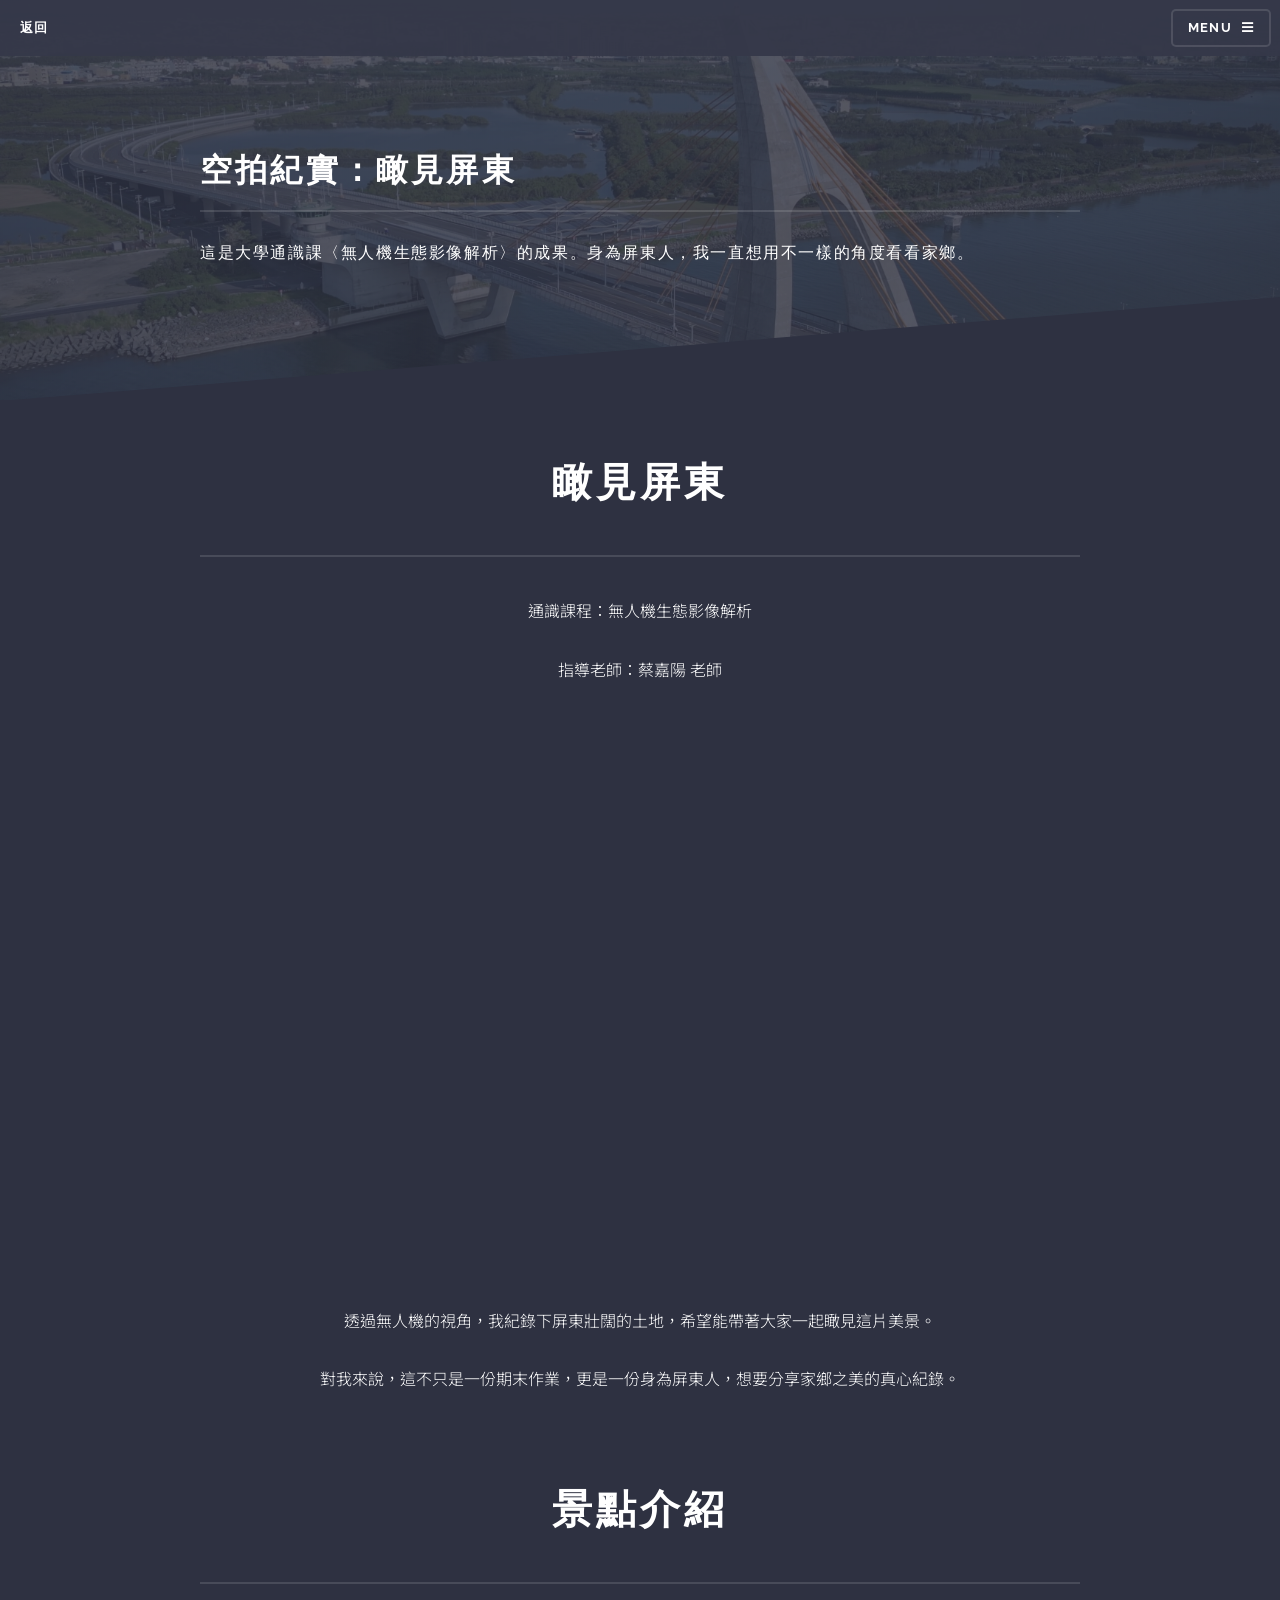
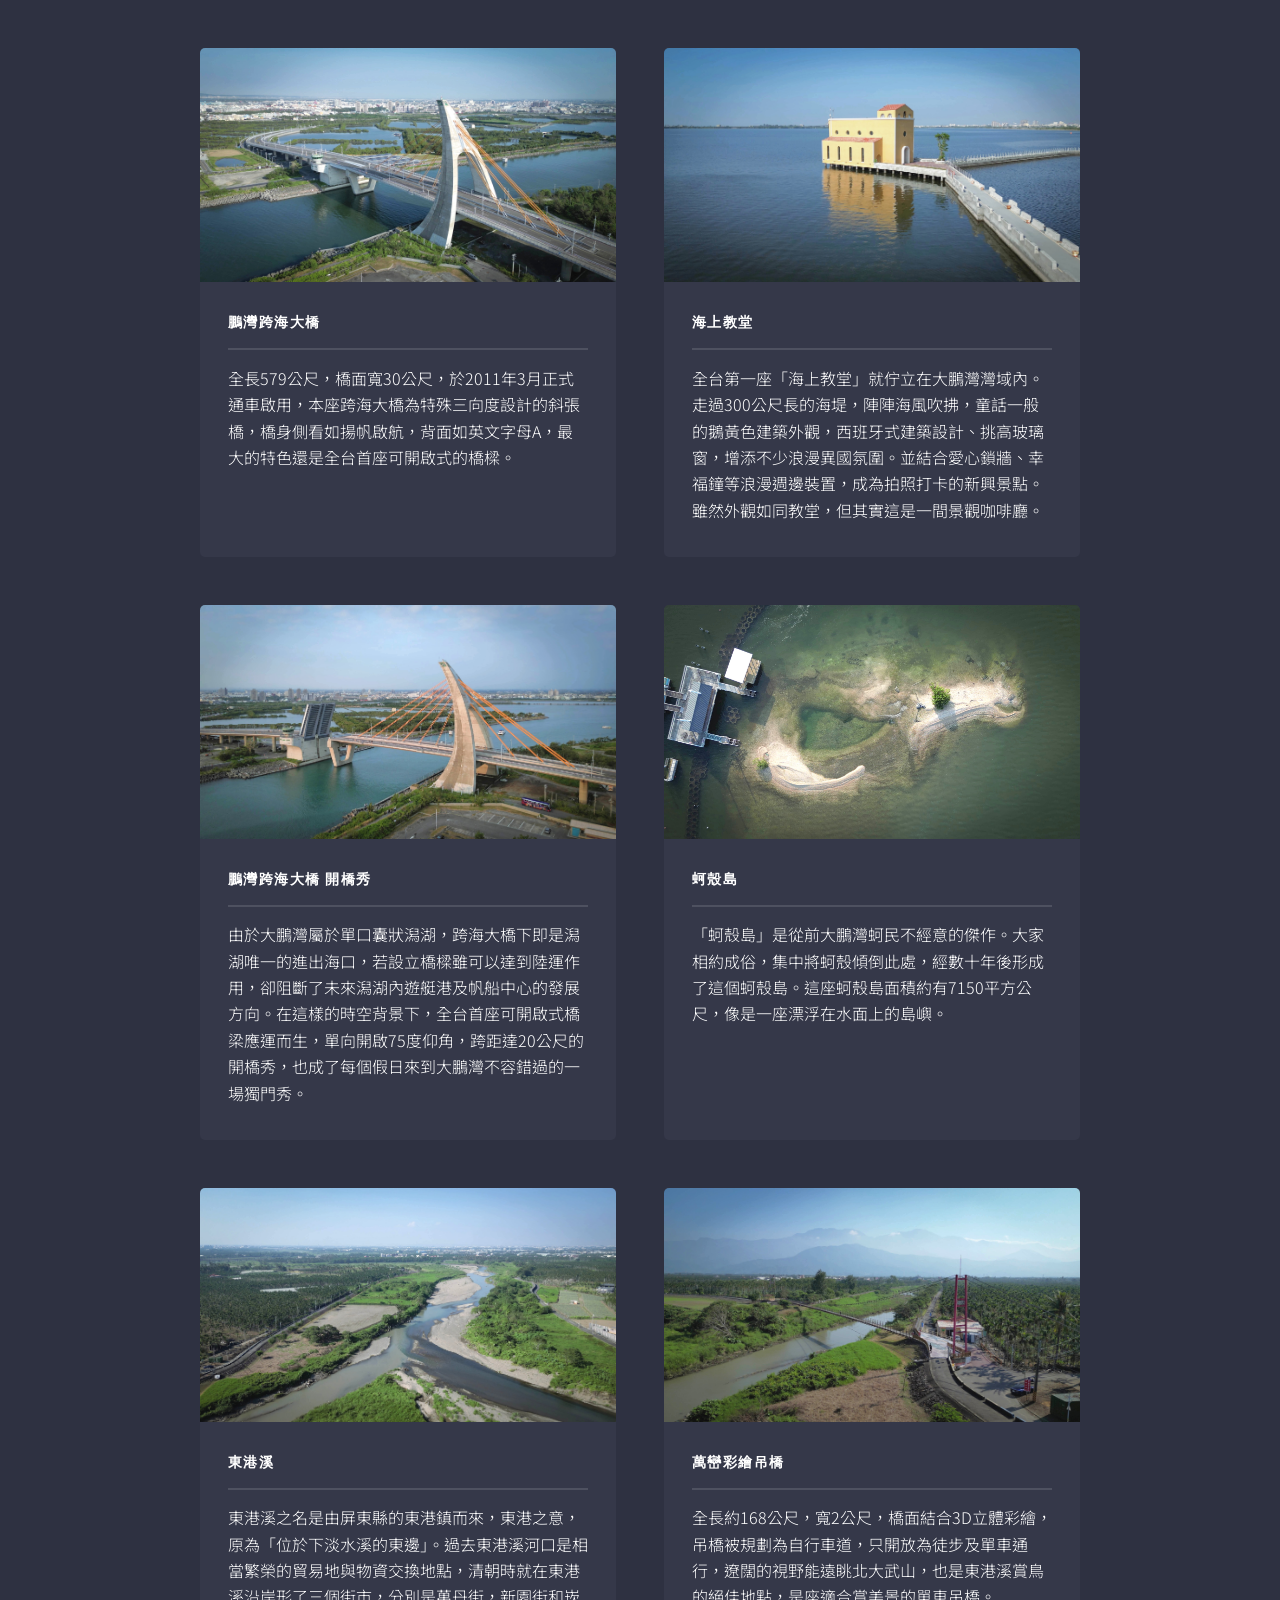
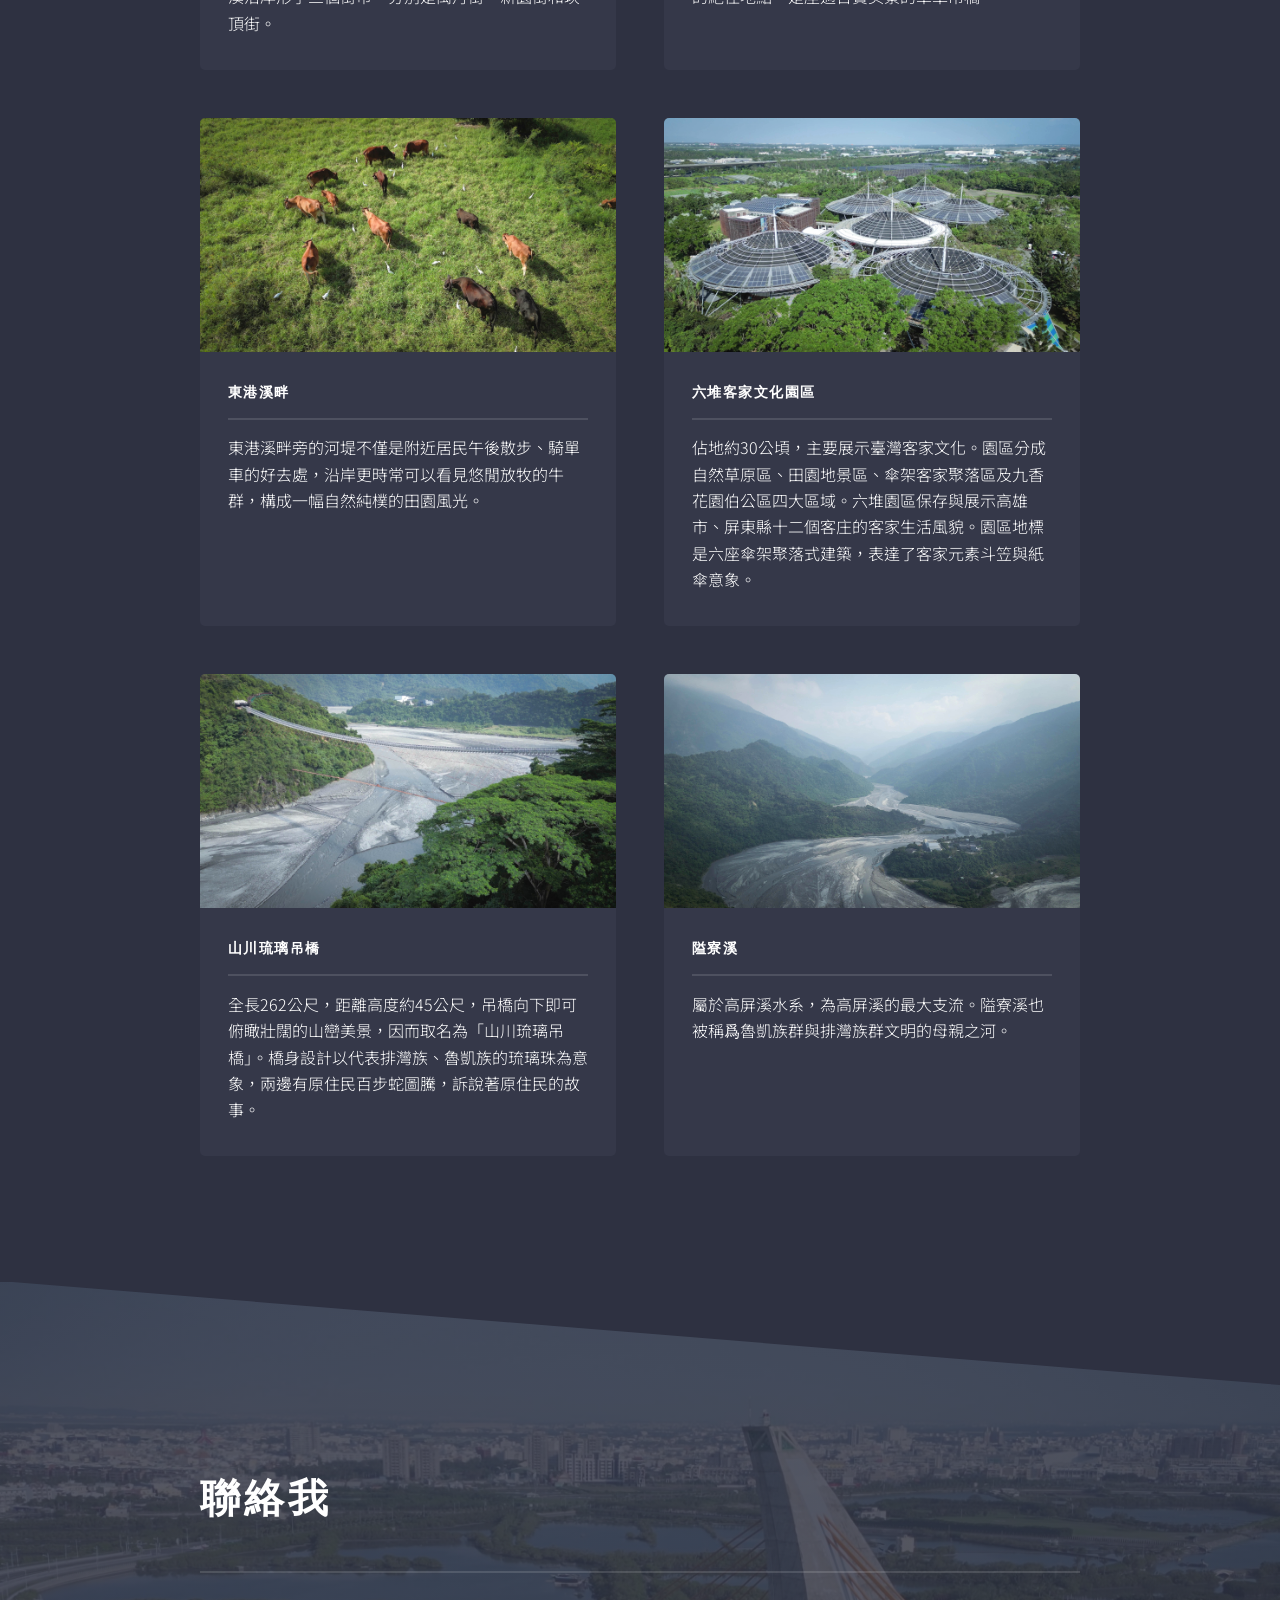
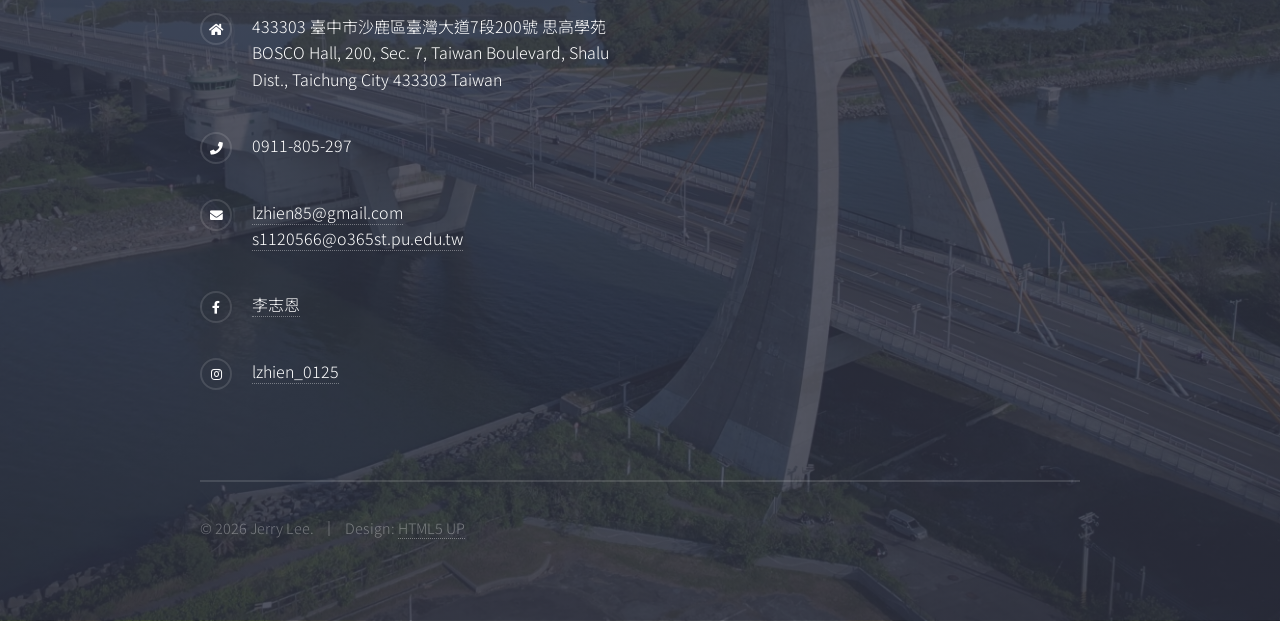
<file: index.html>
<!DOCTYPE HTML>

<html>
	<head>
		<link rel="icon" href="images/icon.png" type="image/png">
		<title>空拍紀實：瞰見屏東</title>
		<meta charset="utf-8" />
		<meta name="viewport" content="width=device-width, initial-scale=1, user-scalable=no" />
		<link rel="stylesheet" href="assets/css/main.css" />

		
		<noscript><link rel="stylesheet" href="assets/css/noscript.css" /></noscript>
	</head>
	<body class="is-preload">

		<!-- Page Wrapper -->
			<div id="page-wrapper">

				<!-- Header -->
					<header id="header">
						<h1><a href="https://jerrylee00125.github.io/myweb/index.html#drone">返回</a></h1>
						<nav>
							<a href="#menu">Menu</a>
						</nav>
					</header>

				<!-- Menu -->
					<nav id="menu">
						<div class="inner">
							<h2>Menu</h2>
							<ul class="links">
								<li><a href="https://jerrylee00125.github.io/myweb/index.html">首頁</a></li>
								<li><a href="https://jerrylee00125.github.io/myweb/about.html">關於我</a></li>
								<li><a href="https://jerrylee00125.github.io/myweb/work.html">工作經歷</a></li>
								<li><a href="https://jerrylee00125.github.io/myweb/icdl.html">專業證照</a></li>
								<li><a href="https://jerrylee00125.github.io/myweb/photo.html">關於攝影</a></li>
								<li><a href="https://jerrylee00125.github.io/drone/index.html">空拍紀實</a></li>
								<li><a href="https://jerrylee00125.github.io/drone/index.html#project">畢業專題</a></li>
							</ul>
							<a href="#" class="close">Close</a>
						</div>
					</nav>

				<!-- Wrapper -->
					<section id="wrapper">
						<header>
							<div class="inner">
								<h2>空拍紀實：瞰見屏東</h2>
								<p style="text-transform: none;">這是大學通識課〈無人機生態影像解析〉的成果。身為屏東人，我一直想用不一樣的角度看看家鄉。
								
								</p>
							</div>
						</header>

						<!-- Content -->
							<div class="wrapper">
								<div class="inner">

									<h2 class="major" style="text-align: center;">瞰見屏東</h2>
									
									<p style="text-align: center;">通識課程：無人機生態影像解析</p>
									<p style="text-align: center;">指導老師：蔡嘉陽 老師</p>
									<div style="text-align: center;">
									<iframe width="1000" height="560" src="https://www.youtube.com/embed/XSK-LFojM4U?si=UA_j11LIFqVtYTFH" title="YouTube video player" frameborder="0" allow="accelerometer; autoplay; clipboard-write; encrypted-media; gyroscope; picture-in-picture; web-share" referrerpolicy="strict-origin-when-cross-origin" allowfullscreen></iframe>
									</div><br>
									<p style="text-align: center;">透過無人機的視角，我紀錄下屏東壯闊的土地，希望能帶著大家一起瞰見這片美景。</p>
									<p style="text-align: center;">對我來說，這不只是一份期末作業，更是一份身為屏東人，想要分享家鄉之美的真心紀錄。</p>
									<br><br>
									
									<h2 class="major" style="text-transform: none; text-align: center;">景點介紹</h2>
									<section class="features">
										<article>
											<a class="image"><img src="images/p01.jpg" alt="" /></a>
											<h3 class="major" style="text-transform: none;">鵬灣跨海大橋</h3>
											<p>全長579公尺，橋面寬30公尺，於2011年3月正式通車啟用，本座跨海大橋為特殊三向度設計的斜張橋，橋身側看如揚帆啟航，背面如英文字母A，最大的特色還是全台首座可開啟式的橋樑。</p>
										</article>
										<article>
											<a class="image"><img src="images/p02.jpg" alt="" /></a>
											<h3 class="major" style="text-transform: none;">海上教堂</h3>
											<p>全台第一座「海上教堂」就佇立在大鵬灣灣域內。走過300公尺長的海堤，陣陣海風吹拂，童話一般的鵝黃色建築外觀，西班牙式建築設計、挑高玻璃窗，增添不少浪漫異國氛圍。並結合愛心鎖牆、幸福鐘等浪漫週邊裝置，成為拍照打卡的新興景點。雖然外觀如同教堂，但其實這是一間景觀咖啡廳。</p>
										</article>
										<article>
											<a class="image"><img src="images/p03.jpg" alt="" /></a>
											<h3 class="major" style="text-transform: none;">鵬灣跨海大橋 開橋秀</h3>
											<p>由於大鵬灣屬於單口囊狀潟湖，跨海大橋下即是潟湖唯一的進出海口，若設立橋樑雖可以達到陸運作用，卻阻斷了未來潟湖內遊艇港及帆船中心的發展方向。在這樣的時空背景下，全台首座可開啟式橋梁應運而生，單向開啟75度仰角，跨距達20公尺的開橋秀，也成了每個假日來到大鵬灣不容錯過的一場獨門秀。</p>
										</article>
										<article>
											<a class="image"><img src="images/p04.jpg" alt="" /></a>
											<h3 class="major" style="text-transform: none;">蚵殼島</h3>
											<p>「蚵殼島」是從前大鵬灣蚵民不經意的傑作。大家相約成俗，集中將蚵殼傾倒此處，經數十年後形成了這個蚵殼島。這座蚵殼島面積約有7150平方公尺，像是一座漂浮在水面上的島嶼。</p>
										</article>
										<article>
											<a class="image"><img src="images/p05.jpg" alt="" /></a>
											<h3 class="major" style="text-transform: none;">東港溪</h3>
											<p>東港溪之名是由屏東縣的東港鎮而來，東港之意，原為「位於下淡水溪的東邊」。過去東港溪河口是相當繁榮的貿易地與物資交換地點，清朝時就在東港溪沿岸形了三個街市，分別是萬丹街，新園街和崁頂街。</p>
										</article>
										<article>
											<a class="image"><img src="images/p06.jpg" alt="" /></a>
											<h3 class="major" style="text-transform: none;">萬巒彩繪吊橋</h3>
											<p>全長約168公尺，寬2公尺，橋面結合3D立體彩繪，吊橋被規劃為自行車道，只開放為徒步及單車通行，遼闊的視野能遠眺北大武山，也是東港溪賞鳥的絕佳地點，是座適合賞美景的單車吊橋。</p>
										</article>
										<article>
											<a class="image"><img src="images/p07.jpg" alt="" /></a>
											<h3 class="major" style="text-transform: none;">東港溪畔</h3>
											<p>東港溪畔旁的河堤不僅是附近居民午後散步、騎單車的好去處，沿岸更時常可以看見悠閒放牧的牛群，構成一幅自然純樸的田園風光。</p>
										</article>
										<article>
											<a class="image"><img src="images/p08.jpg" alt="" /></a>
											<h3 class="major" style="text-transform: none;">六堆客家文化園區</h3>
											<p>佔地約30公頃，主要展示臺灣客家文化。園區分成自然草原區、田園地景區、傘架客家聚落區及九香花園伯公區四大區域。六堆園區保存與展示高雄市、屏東縣十二個客庄的客家生活風貌。園區地標是六座傘架聚落式建築，表達了客家元素斗笠與紙傘意象。</p>
										</article>
										<article>
											<a class="image"><img src="images/p09.jpg" alt="" /></a>
											<h3 class="major" style="text-transform: none;">山川琉璃吊橋</h3>
											<p>全長262公尺，距離高度約45公尺，吊橋向下即可俯瞰壯闊的山巒美景，因而取名為「山川琉璃吊橋」。橋身設計以代表排灣族、魯凱族的琉璃珠為意象，兩邊有原住民百步蛇圖騰，訴說著原住民的故事。</p>
										</article>
										<article>
											<a class="image"><img src="images/p10.jpg" alt="" /></a>
											<h3 class="major" style="text-transform: none;">隘寮溪</h3>
											<p>屬於高屏溪水系，為高屏溪的最大支流。隘寮溪也被稱爲魯凱族群與排灣族群文明的母親之河。</p>
										</article>
									</section><br><br>
									
									<!--<section class="features">
										<article>
											<a href="#" class="image"><img src="images/pic04.jpg" alt="" /></a>
											<h3 class="major">Sed feugiat lorem</h3>
											<p>Lorem ipsum dolor sit amet, consectetur adipiscing vehicula id nulla dignissim dapibus ultrices.</p>
											<a href="#" class="special">Learn more</a>
										</article>
										<article>
											<a href="#" class="image"><img src="images/pic05.jpg" alt="" /></a>
											<h3 class="major">Nisl placerat</h3>
											<p>Lorem ipsum dolor sit amet, consectetur adipiscing vehicula id nulla dignissim dapibus ultrices.</p>
											<a href="#" class="special">Learn more</a>
										</article>
									</section>-->

								</div>
							</div>

					</section>

				<!-- Footer -->
					<section id="footer">
						<div class="inner">
							<h2 class="major">聯絡我</h2>
							
							<ul class="contact">
								<li class="icon solid fa-home">
									
									433303 臺中市沙鹿區臺灣大道7段200號 思高學苑<br />
									BOSCO Hall, 200, Sec. 7, Taiwan Boulevard, Shalu Dist., Taichung City 433303 Taiwan
								</li>
								<li class="icon solid fa-phone">0911-805-297</li>
								<li class="icon solid fa-envelope">
									<a href="mailto:lzhien85@gmail.com">lzhien85@gmail.com</a><br>
									<a href="mailto:s1120566@o365st.pu.edu.tw">s1120566@o365st.pu.edu.tw</a>
								</li>
								<li class="icon brands fa-facebook-f"><a href="https://www.facebook.com/profile.php?id=100008253257148" target="_blank">李志恩</a></li>
								<li class="icon brands fa-instagram"><a href="https://www.instagram.com/lzhien_0125/" target="_blank">lzhien_0125</a></li>
							</ul>
							<ul class="copyright">
								<li>&copy; 2026 Jerry Lee.</li><li>Design: <a href="http://html5up.net">HTML5 UP</a></li>
							</ul>
						</div>
					</section>

			</div>

		<!-- Scripts -->
			<script src="assets/js/jquery.min.js"></script>
			<script src="assets/js/jquery.scrollex.min.js"></script>
			<script src="assets/js/browser.min.js"></script>
			<script src="assets/js/breakpoints.min.js"></script>
			<script src="assets/js/util.js"></script>
			<script src="assets/js/main.js"></script>

	</body>
</html>
</file>
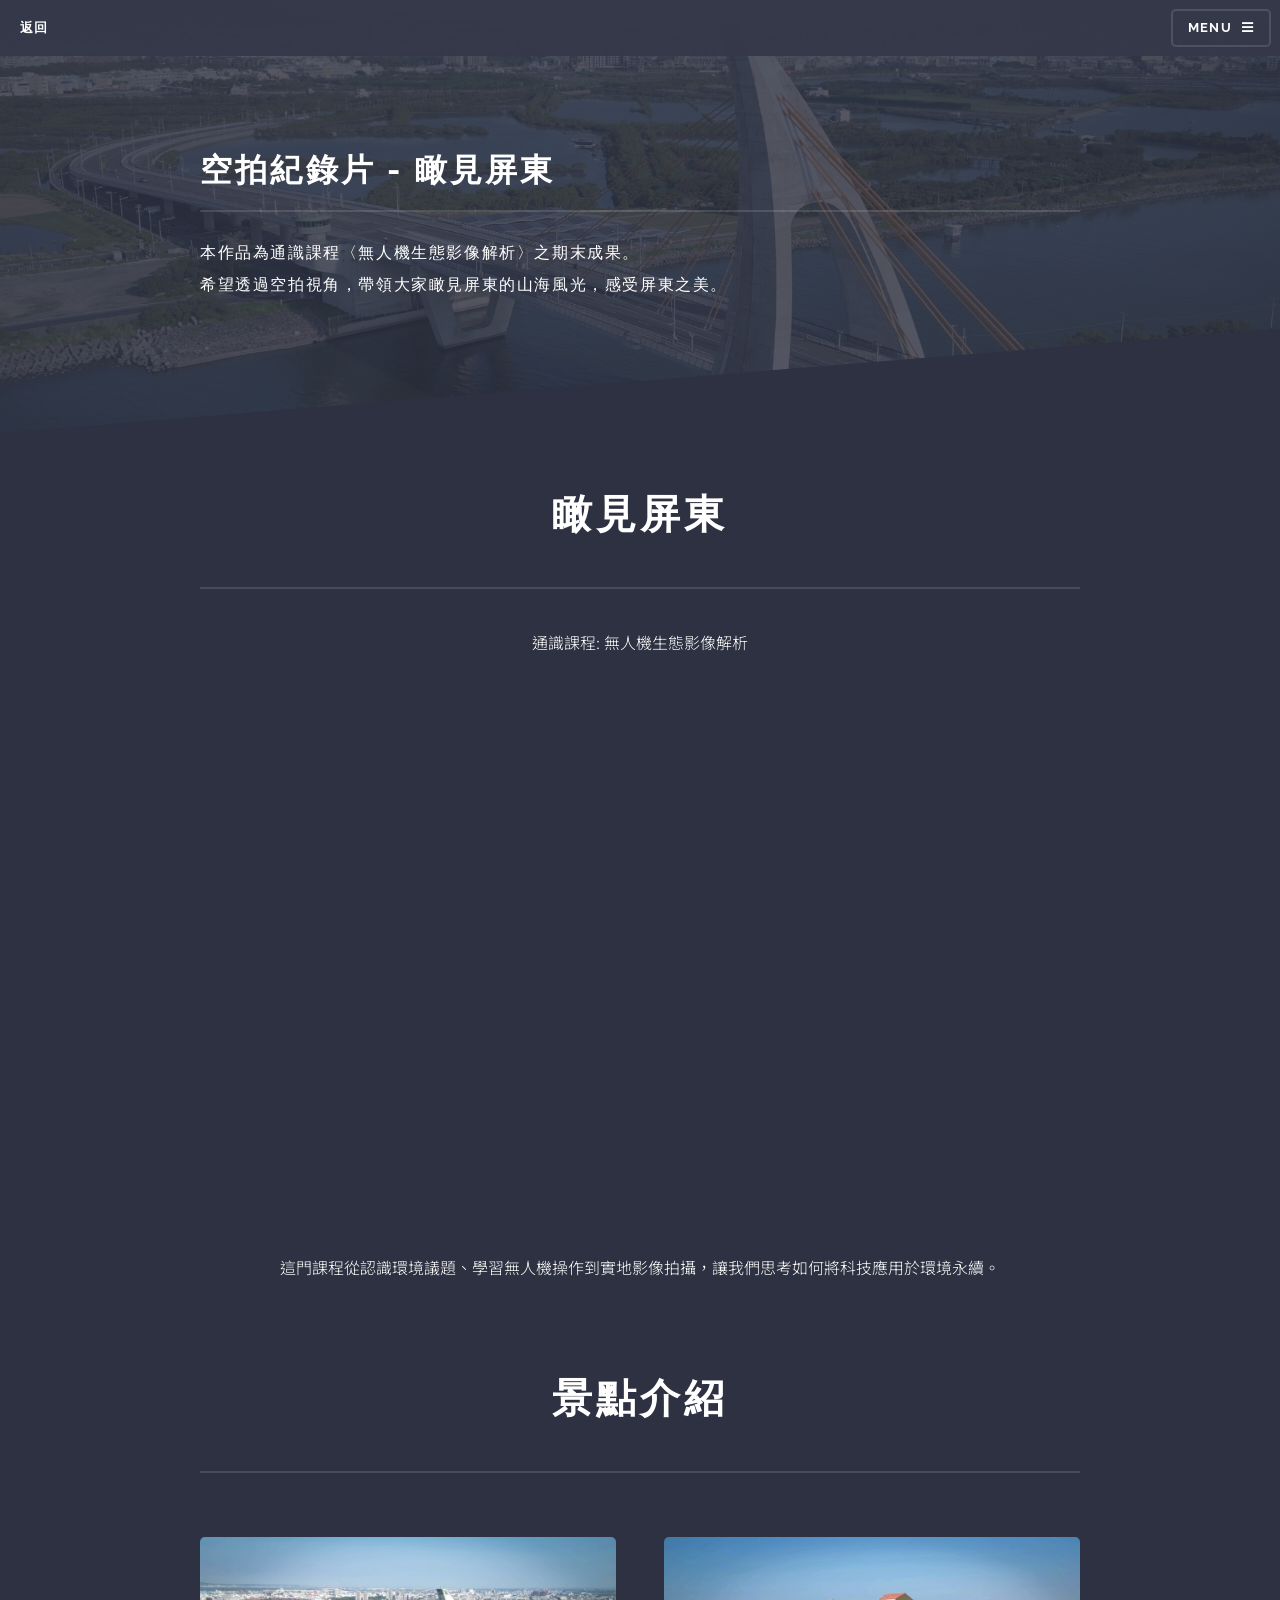
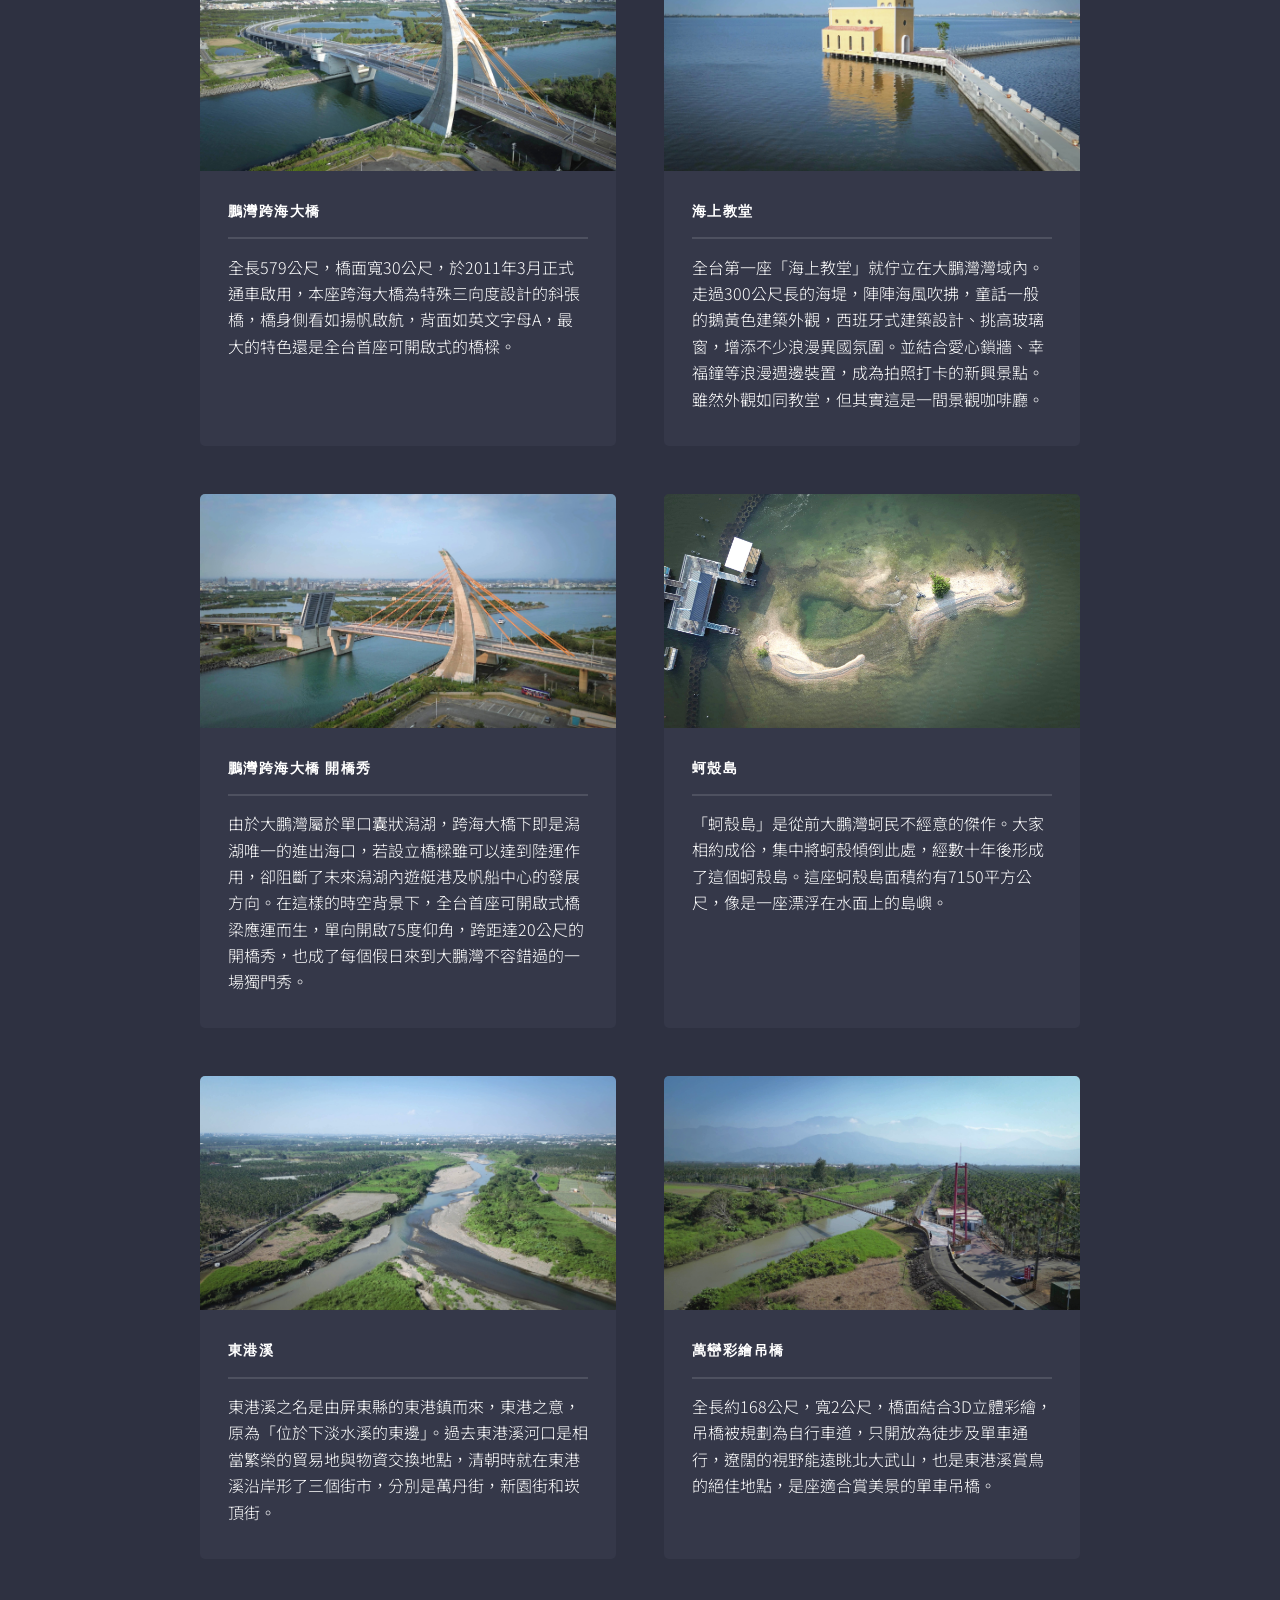
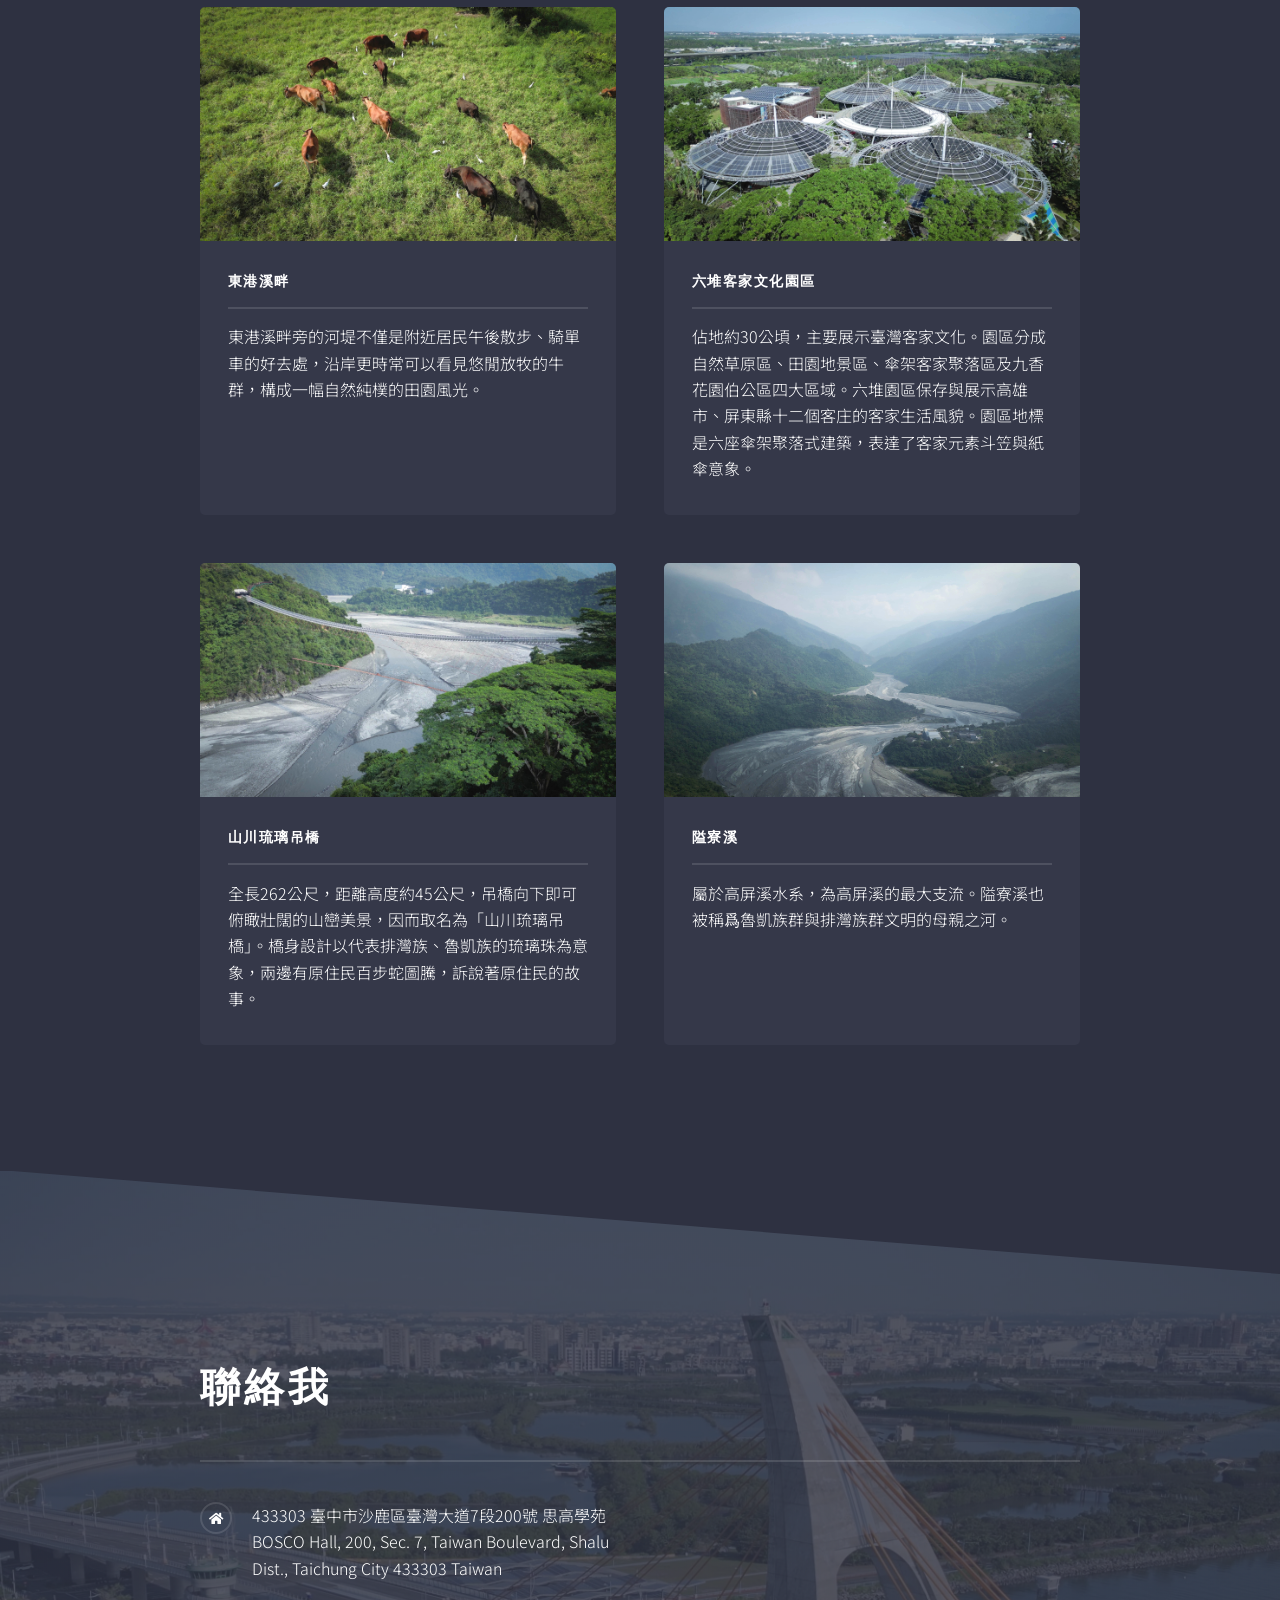
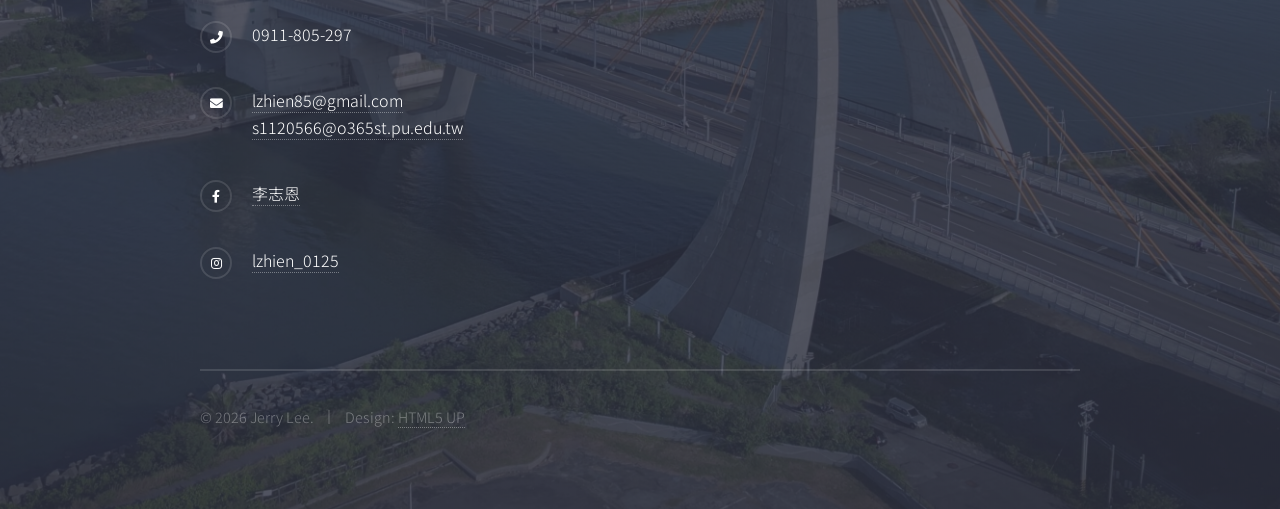
<file: drone_photography.html>
<!DOCTYPE HTML>
<!--
	Solid State by HTML5 UP
	html5up.net | @ajlkn
	Free for personal and commercial use under the CCA 3.0 license (html5up.net/license)
-->
<html>
	<head>
		<title>空拍作品</title>
		<meta charset="utf-8" />
		<meta name="viewport" content="width=device-width, initial-scale=1, user-scalable=no" />
		<link rel="stylesheet" href="assets/css/main.css" />

		
		<noscript><link rel="stylesheet" href="assets/css/noscript.css" /></noscript>
	</head>
	<body class="is-preload">

		<!-- Page Wrapper -->
			<div id="page-wrapper">

				<!-- Header -->
					<header id="header">
						<h1><a href="https://jerrylee00125.github.io/myweb/index.html#drone">返回</a></h1>
						<nav>
							<a href="#menu">Menu</a>
						</nav>
					</header>

				<!-- Menu -->
					<nav id="menu">
						<div class="inner">
							<h2>Menu</h2>
							<ul class="links">
								<li><a href="https://jerrylee00125.github.io/myweb/index.html">首頁</a></li>
								<li><a href="https://jerrylee00125.github.io/myweb/about.html">關於我</a></li>
								<li><a href="https://jerrylee00125.github.io/myweb/work.html">工作經歷</a></li>
								<li><a href="https://jerrylee00125.github.io/myweb/icdl.html">專業證照</a></li>
								<li><a href="#">攝影作品</a></li>
								<li><a href="https://jerrylee00125.github.io/drone/drone_photography.html">空拍作品</a></li>
								<li><a href="#">畢業專題</a></li>
							</ul>
							<a href="#" class="close">Close</a>
						</div>
					</nav>

				<!-- Wrapper -->
					<section id="wrapper">
						<header>
							<div class="inner">
								<h2>空拍紀錄片 - 瞰見屏東</h2>
								<p style="text-transform: none;">本作品為通識課程〈無人機生態影像解析〉之期末成果。<br>
									希望透過空拍視角，帶領大家瞰見屏東的山海風光，感受屏東之美。
								
								</p>
							</div>
						</header>

						<!-- Content -->
							<div class="wrapper">
								<div class="inner">

									<h2 class="major" style="text-align: center;">瞰見屏東</h2>
									
									<p style="text-align: center;">通識課程: 無人機生態影像解析</p>
									
									<div style="text-align: center;">
									<iframe width="1000" height="560" src="https://www.youtube.com/embed/XSK-LFojM4U?si=UA_j11LIFqVtYTFH" title="YouTube video player" frameborder="0" allow="accelerometer; autoplay; clipboard-write; encrypted-media; gyroscope; picture-in-picture; web-share" referrerpolicy="strict-origin-when-cross-origin" allowfullscreen></iframe>
									</div>
									<p style="text-align: center;">這門課程從認識環境議題、學習無人機操作到實地影像拍攝，讓我們思考如何將科技應用於環境永續。</p><br><br>
									
									<h2 class="major" style="text-transform: none; text-align: center;">景點介紹</h2>
									<section class="features">
										<article>
											<a class="image"><img src="images/p01.jpg" alt="" /></a>
											<h3 class="major" style="text-transform: none;">鵬灣跨海大橋</h3>
											<p>全長579公尺，橋面寬30公尺，於2011年3月正式通車啟用，本座跨海大橋為特殊三向度設計的斜張橋，橋身側看如揚帆啟航，背面如英文字母A，最大的特色還是全台首座可開啟式的橋樑。</p>
										</article>
										<article>
											<a class="image"><img src="images/p02.jpg" alt="" /></a>
											<h3 class="major" style="text-transform: none;">海上教堂</h3>
											<p>全台第一座「海上教堂」就佇立在大鵬灣灣域內。走過300公尺長的海堤，陣陣海風吹拂，童話一般的鵝黃色建築外觀，西班牙式建築設計、挑高玻璃窗，增添不少浪漫異國氛圍。並結合愛心鎖牆、幸福鐘等浪漫週邊裝置，成為拍照打卡的新興景點。雖然外觀如同教堂，但其實這是一間景觀咖啡廳。</p>
										</article>
										<article>
											<a class="image"><img src="images/p03.jpg" alt="" /></a>
											<h3 class="major" style="text-transform: none;">鵬灣跨海大橋 開橋秀</h3>
											<p>由於大鵬灣屬於單口囊狀潟湖，跨海大橋下即是潟湖唯一的進出海口，若設立橋樑雖可以達到陸運作用，卻阻斷了未來潟湖內遊艇港及帆船中心的發展方向。在這樣的時空背景下，全台首座可開啟式橋梁應運而生，單向開啟75度仰角，跨距達20公尺的開橋秀，也成了每個假日來到大鵬灣不容錯過的一場獨門秀。</p>
										</article>
										<article>
											<a class="image"><img src="images/p04.jpg" alt="" /></a>
											<h3 class="major" style="text-transform: none;">蚵殼島</h3>
											<p>「蚵殼島」是從前大鵬灣蚵民不經意的傑作。大家相約成俗，集中將蚵殼傾倒此處，經數十年後形成了這個蚵殼島。這座蚵殼島面積約有7150平方公尺，像是一座漂浮在水面上的島嶼。</p>
										</article>
										<article>
											<a class="image"><img src="images/p05.jpg" alt="" /></a>
											<h3 class="major" style="text-transform: none;">東港溪</h3>
											<p>東港溪之名是由屏東縣的東港鎮而來，東港之意，原為「位於下淡水溪的東邊」。過去東港溪河口是相當繁榮的貿易地與物資交換地點，清朝時就在東港溪沿岸形了三個街市，分別是萬丹街，新園街和崁頂街。</p>
										</article>
										<article>
											<a class="image"><img src="images/p06.jpg" alt="" /></a>
											<h3 class="major" style="text-transform: none;">萬巒彩繪吊橋</h3>
											<p>全長約168公尺，寬2公尺，橋面結合3D立體彩繪，吊橋被規劃為自行車道，只開放為徒步及單車通行，遼闊的視野能遠眺北大武山，也是東港溪賞鳥的絕佳地點，是座適合賞美景的單車吊橋。</p>
										</article>
										<article>
											<a class="image"><img src="images/p07.jpg" alt="" /></a>
											<h3 class="major" style="text-transform: none;">東港溪畔</h3>
											<p>東港溪畔旁的河堤不僅是附近居民午後散步、騎單車的好去處，沿岸更時常可以看見悠閒放牧的牛群，構成一幅自然純樸的田園風光。</p>
										</article>
										<article>
											<a class="image"><img src="images/p08.jpg" alt="" /></a>
											<h3 class="major" style="text-transform: none;">六堆客家文化園區</h3>
											<p>佔地約30公頃，主要展示臺灣客家文化。園區分成自然草原區、田園地景區、傘架客家聚落區及九香花園伯公區四大區域。六堆園區保存與展示高雄市、屏東縣十二個客庄的客家生活風貌。園區地標是六座傘架聚落式建築，表達了客家元素斗笠與紙傘意象。</p>
										</article>
										<article>
											<a class="image"><img src="images/p09.jpg" alt="" /></a>
											<h3 class="major" style="text-transform: none;">山川琉璃吊橋</h3>
											<p>全長262公尺，距離高度約45公尺，吊橋向下即可俯瞰壯闊的山巒美景，因而取名為「山川琉璃吊橋」。橋身設計以代表排灣族、魯凱族的琉璃珠為意象，兩邊有原住民百步蛇圖騰，訴說著原住民的故事。</p>
										</article>
										<article>
											<a class="image"><img src="images/p10.jpg" alt="" /></a>
											<h3 class="major" style="text-transform: none;">隘寮溪</h3>
											<p>屬於高屏溪水系，為高屏溪的最大支流。隘寮溪也被稱爲魯凱族群與排灣族群文明的母親之河。</p>
										</article>
									</section><br><br>
									
									<!--<section class="features">
										<article>
											<a href="#" class="image"><img src="images/pic04.jpg" alt="" /></a>
											<h3 class="major">Sed feugiat lorem</h3>
											<p>Lorem ipsum dolor sit amet, consectetur adipiscing vehicula id nulla dignissim dapibus ultrices.</p>
											<a href="#" class="special">Learn more</a>
										</article>
										<article>
											<a href="#" class="image"><img src="images/pic05.jpg" alt="" /></a>
											<h3 class="major">Nisl placerat</h3>
											<p>Lorem ipsum dolor sit amet, consectetur adipiscing vehicula id nulla dignissim dapibus ultrices.</p>
											<a href="#" class="special">Learn more</a>
										</article>
									</section>-->

								</div>
							</div>

					</section>

				<!-- Footer -->
					<section id="footer">
						<div class="inner">
							<h2 class="major">聯絡我</h2>
							
							<ul class="contact">
								<li class="icon solid fa-home">
									
									433303 臺中市沙鹿區臺灣大道7段200號 思高學苑<br />
									BOSCO Hall, 200, Sec. 7, Taiwan Boulevard, Shalu Dist., Taichung City 433303 Taiwan
								</li>
								<li class="icon solid fa-phone">0911-805-297</li>
								<li class="icon solid fa-envelope">
									<a href="mailto:lzhien85@gmail.com">lzhien85@gmail.com</a><br>
									<a href="mailto:s1120566@o365st.pu.edu.tw">s1120566@o365st.pu.edu.tw</a>
								</li>
								<li class="icon brands fa-facebook-f"><a href="https://www.facebook.com/profile.php?id=100008253257148" target="_blank">李志恩</a></li>
								<li class="icon brands fa-instagram"><a href="https://www.instagram.com/lzhien_0125/" target="_blank">lzhien_0125</a></li>
							</ul>
							<ul class="copyright">
								<li>&copy; 2026 Jerry Lee.</li><li>Design: <a href="http://html5up.net">HTML5 UP</a></li>
							</ul>
						</div>
					</section>

			</div>

		<!-- Scripts -->
			<script src="assets/js/jquery.min.js"></script>
			<script src="assets/js/jquery.scrollex.min.js"></script>
			<script src="assets/js/browser.min.js"></script>
			<script src="assets/js/breakpoints.min.js"></script>
			<script src="assets/js/util.js"></script>
			<script src="assets/js/main.js"></script>

	</body>
</html>
</file>
<file: assets/css/noscript.css>
/*
	Solid State by HTML5 UP
	html5up.net | @ajlkn
	Free for personal and commercial use under the CCA 3.0 license (html5up.net/license)
*/

/* Banner */

	body.is-preload #banner .logo {
		-moz-transform: none;
		-webkit-transform: none;
		-ms-transform: none;
		transform: none;
		opacity: 1;
	}

	body.is-preload #banner h2 {
		opacity: 1;
		-moz-transform: none;
		-webkit-transform: none;
		-ms-transform: none;
		transform: none;
		-moz-filter: none;
		-webkit-filter: none;
		-ms-filter: none;
		filter: none;
	}

	body.is-preload #banner p {
		opacity: 01;
		-moz-transform: none;
		-webkit-transform: none;
		-ms-transform: none;
		transform: none;
		-moz-filter: none;
		-webkit-filter: none;
		-ms-filter: none;
		filter: none;
	}
</file>
<file: assets/css/main.css>
@import url(fontawesome-all.min.css);
@import url("https://fonts.googleapis.com/css?family=Raleway:200,700|Source+Sans+Pro:300,600,300italic,600italic");
@import url('https://fonts.googleapis.com/css2?family=Noto+Sans+TC:wght@400;700&display=swap');
/*
	Solid State by HTML5 UP
	html5up.net | @ajlkn
	Free for personal and commercial use under the CCA 3.0 license (html5up.net/license)
*/

html, body, div, span, applet, object,
iframe, h1, h2, h3, h4, h5, h6, p, blockquote,
pre, a, abbr, acronym, address, big, cite,
code, del, dfn, em, img, ins, kbd, q, s, samp,
small, strike, strong, sub, sup, tt, var, b,
u, i, center, dl, dt, dd, ol, ul, li, fieldset,
form, label, legend, table, caption, tbody,
tfoot, thead, tr, th, td, article, aside,
canvas, details, embed, figure, figcaption,
footer, header, hgroup, menu, nav, output, ruby,
section, summary, time, mark, audio, video {
	margin: 0;
	padding: 0;
	border: 0;
	font-size: 100%;
	font: inherit;
	vertical-align: baseline;}

article, aside, details, figcaption, figure,
footer, header, hgroup, menu, nav, section {
	display: block;}

body {
	line-height: 1;
	
}

ol, ul {
	list-style: none;
}

blockquote, q {
	quotes: none;
}

	blockquote:before, blockquote:after, q:before, q:after {
		content: '';
		content: none;
	}

table {
	border-collapse: collapse;
	border-spacing: 0;
}

body {
	-webkit-text-size-adjust: none;
	
}

mark {
	background-color: transparent;
	color: inherit;
}

input::-moz-focus-inner {
	border: 0;
	padding: 0;
}

input, select, textarea {
	-moz-appearance: none;
	-webkit-appearance: none;
	-ms-appearance: none;
	appearance: none;
}

/* Basic */

	@-ms-viewport {
		width: device-width;
	}

	body {
		-ms-overflow-style: scrollbar;
	}

	@media screen and (max-width: 480px) {

		html, body {
			min-width: 320px;
		}

	}

	html {
		box-sizing: border-box;
	}

	*, *:before, *:after {
		box-sizing: inherit;
	}

	body {
		background-color: #2e3141;
		background-image: linear-gradient(to top, rgba(46, 49, 65, 0.8), rgba(46, 49, 65, 0.8)), url("../../images/bg.jpg");
		background-size: auto, cover;
		background-attachment: fixed, fixed;
		background-position: center, center;
	}

		body.is-preload *, body.is-preload *:before, body.is-preload *:after {
			-moz-animation: none !important;
			-webkit-animation: none !important;
			-ms-animation: none !important;
			animation: none !important;
			-moz-transition: none !important;
			-webkit-transition: none !important;
			-ms-transition: none !important;
			transition: none !important;
		}

/* Type */

	body, input, select, textarea {
		color: #ffffff;
		font-family: 'Noto Sans TC', sans-serif !important;
		font-size: 16.5pt;
		font-weight: 300;
		line-height: 1.65;
	}

		@media screen and (max-width: 1680px) {

			body, input, select, textarea {
				font-size: 13pt;
			}

		}

		@media screen and (max-width: 1280px) {

			body, input, select, textarea {
				font-size: 12pt;
			}

		}

		@media screen and (max-width: 980px) {

			body, input, select, textarea {
				font-size: 12pt;
			}

		}

		@media screen and (max-width: 736px) {

			body, input, select, textarea {
				font-size: 12pt;
			}

		}

		@media screen and (max-width: 480px) {

			body, input, select, textarea {
				font-size: 12pt;
			}

		}

	a {
		-moz-transition: color 0.2s ease-in-out, border-bottom-color 0.2s ease-in-out;
		-webkit-transition: color 0.2s ease-in-out, border-bottom-color 0.2s ease-in-out;
		-ms-transition: color 0.2s ease-in-out, border-bottom-color 0.2s ease-in-out;
		transition: color 0.2s ease-in-out, border-bottom-color 0.2s ease-in-out;
		border-bottom: dotted 1px rgba(255, 255, 255, 0.35);
		color: #ffffff;
		text-decoration: none;
	}

		a:hover {
			border-bottom-color: transparent;
			color: #ffffff !important;
		}

		a.special:not(.button) {
			text-decoration: none;
			border-bottom: 0;
			display: block;
			font-family: Raleway, Helvetica, sans-serif;
			font-size: 0.8em;
			font-weight: 700;
			letter-spacing: 0.1em;
			margin: 0 0 2em 0;
			text-transform: uppercase;
		}

			a.special:not(.button):before {
				-moz-osx-font-smoothing: grayscale;
				-webkit-font-smoothing: antialiased;
				display: inline-block;
				font-style: normal;
				font-variant: normal;
				text-rendering: auto;
				line-height: 1;
				text-transform: none !important;
				font-family: 'Font Awesome 5 Free';
				font-weight: 900;
			}

			a.special:not(.button):before {
				-moz-transition: background-color 0.2s ease-in-out;
				-webkit-transition: background-color 0.2s ease-in-out;
				-ms-transition: background-color 0.2s ease-in-out;
				transition: background-color 0.2s ease-in-out;
				border-radius: 100%;
				border: solid 2px rgba(255, 255, 255, 0.125);
				content: '\f105';
				display: inline-block;
				font-size: 1.25em;
				height: 2em;
				line-height: 1.75em;
				margin-right: 0.85em;
				text-align: center;
				text-indent: 0.15em;
				vertical-align: middle;
				width: 2em;
			}

			a.special:not(.button):hover:before {
				background-color: rgba(255, 255, 255, 0.025);
			}

			a.special:not(.button):active:before {
				background-color: rgba(255, 255, 255, 0.075);
			}

	strong, b {
		color: #ffffff;
		font-weight: 600;
	}

	em, i {
		font-style: italic;
	}

	p {
		margin: 0 0 2em 0;
	}

	h1, h2, h3, h4, h5, h6 {
		color: #ffffff;
		font-family: Raleway, Helvetica, sans-serif;
		font-weight: 700;
		letter-spacing: 0.1em;
		margin: 0 0 1em 0;
		text-transform: uppercase;
	}

		h1 a, h2 a, h3 a, h4 a, h5 a, h6 a {
			color: inherit;
			text-decoration: none;
			border-bottom: 0;
		}

		h1 span, h2 span, h3 span, h4 span, h5 span, h6 span {
			font-weight: 200;
		}

		h1.major, h2.major, h3.major, h4.major, h5.major, h6.major {
			padding-bottom: 1em;
			border-bottom: solid 2px rgba(255, 255, 255, 0.125);
		}

	h2 {
		font-size: 2.5em;
	}

	h3 {
		font-size: 0.9em;
	}

	h4 {
		font-size: 0.7em;
	}

	h5 {
		font-size: 0.7em;
	}

	h6 {
		font-size: 0.7em;
	}

	@media screen and (max-width: 736px) {

		h2 {
			font-size: 1em;
		}

		h3 {
			font-size: 0.8em;
		}

	}

	sub {
		font-size: 0.8em;
		position: relative;
		top: 0.5em;
	}

	sup {
		font-size: 0.8em;
		position: relative;
		top: -0.5em;
	}

	blockquote {
		border-left: solid 4px rgba(255, 255, 255, 0.125);
		font-style: italic;
		margin: 0 0 2em 0;
		padding: 0.5em 0 0.5em 2em;
	}

	code {
		background: rgba(255, 255, 255, 0.025);
		border-radius: 5px;
		border: solid 2px rgba(255, 255, 255, 0.125);
		font-family: "Courier New", monospace;
		font-size: 0.9em;
		margin: 0 0.25em;
		padding: 0.25em 0.65em;
	}

	pre {
		-webkit-overflow-scrolling: touch;
		font-family: "Courier New", monospace;
		font-size: 0.9em;
		margin: 0 0 2em 0;
	}

		pre code {
			display: block;
			line-height: 1.75em;
			padding: 1em 1.5em;
			overflow-x: auto;
		}

	hr {
		border: 0;
		border-bottom: solid 2px rgba(255, 255, 255, 0.125);
		margin: 2.5em 0;
	}

		hr.major {
			margin: 4em 0;
		}

	.align-left {
		text-align: left;
	}

	.align-center {
		text-align: center;
	}

	.align-right {
		text-align: right;
	}

/* Row */

	.row {
		display: flex;
		flex-wrap: wrap;
		box-sizing: border-box;
		align-items: stretch;
	}

		.row > * {
			box-sizing: border-box;
		}

		.row.gtr-uniform > * > :last-child {
			margin-bottom: 0;
		}

		.row.aln-left {
			justify-content: flex-start;
		}

		.row.aln-center {
			justify-content: center;
		}

		.row.aln-right {
			justify-content: flex-end;
		}

		.row.aln-top {
			align-items: flex-start;
		}

		.row.aln-middle {
			align-items: center;
		}

		.row.aln-bottom {
			align-items: flex-end;
		}

		.row > .imp {
			order: -1;
		}

		.row > .col-1 {
			width: 8.33333%;
		}

		.row > .off-1 {
			margin-left: 8.33333%;
		}

		.row > .col-2 {
			width: 16.66667%;
		}

		.row > .off-2 {
			margin-left: 16.66667%;
		}

		.row > .col-3 {
			width: 25%;
		}

		.row > .off-3 {
			margin-left: 25%;
		}

		.row > .col-4 {
			width: 33.33333%;
		}

		.row > .off-4 {
			margin-left: 33.33333%;
		}

		.row > .col-5 {
			width: 41.66667%;
		}

		.row > .off-5 {
			margin-left: 41.66667%;
		}

		.row > .col-6 {
			width: 50%;
		}

		.row > .off-6 {
			margin-left: 50%;
		}

		.row > .col-7 {
			width: 58.33333%;
		}

		.row > .off-7 {
			margin-left: 58.33333%;
		}

		.row > .col-8 {
			width: 66.66667%;
		}

		.row > .off-8 {
			margin-left: 66.66667%;
		}

		.row > .col-9 {
			width: 75%;
		}

		.row > .off-9 {
			margin-left: 75%;
		}

		.row > .col-10 {
			width: 83.33333%;
		}

		.row > .off-10 {
			margin-left: 83.33333%;
		}

		.row > .col-11 {
			width: 91.66667%;
		}

		.row > .off-11 {
			margin-left: 91.66667%;
		}

		.row > .col-12 {
			width: 100%;
		}

		.row > .off-12 {
			margin-left: 100%;
		}

		.row.gtr-0 {
			margin-top: 0;
			margin-left: 0em;
		}

			.row.gtr-0 > * {
				padding: 0 0 0 0em;
			}

			.row.gtr-0.gtr-uniform {
				margin-top: 0em;
			}

				.row.gtr-0.gtr-uniform > * {
					padding-top: 0em;
				}

		.row.gtr-25 {
			margin-top: 0;
			margin-left: -0.4375em;
		}

			.row.gtr-25 > * {
				padding: 0 0 0 0.4375em;
			}

			.row.gtr-25.gtr-uniform {
				margin-top: -0.4375em;
			}

				.row.gtr-25.gtr-uniform > * {
					padding-top: 0.4375em;
				}

		.row.gtr-50 {
			margin-top: 0;
			margin-left: -0.875em;
		}

			.row.gtr-50 > * {
				padding: 0 0 0 0.875em;
			}

			.row.gtr-50.gtr-uniform {
				margin-top: -0.875em;
			}

				.row.gtr-50.gtr-uniform > * {
					padding-top: 0.875em;
				}

		.row {
			margin-top: 0;
			margin-left: -1.75em;
		}

			.row > * {
				padding: 0 0 0 1.75em;
			}

			.row.gtr-uniform {
				margin-top: -1.75em;
			}

				.row.gtr-uniform > * {
					padding-top: 1.75em;
				}

		.row.gtr-150 {
			margin-top: 0;
			margin-left: -2.625em;
		}

			.row.gtr-150 > * {
				padding: 0 0 0 2.625em;
			}

			.row.gtr-150.gtr-uniform {
				margin-top: -2.625em;
			}

				.row.gtr-150.gtr-uniform > * {
					padding-top: 2.625em;
				}

		.row.gtr-200 {
			margin-top: 0;
			margin-left: -3.5em;
		}

			.row.gtr-200 > * {
				padding: 0 0 0 3.5em;
			}

			.row.gtr-200.gtr-uniform {
				margin-top: -3.5em;
			}

				.row.gtr-200.gtr-uniform > * {
					padding-top: 3.5em;
				}

		@media screen and (max-width: 1680px) {

			.row {
				display: flex;
				flex-wrap: wrap;
				box-sizing: border-box;
				align-items: stretch;
			}

				.row > * {
					box-sizing: border-box;
				}

				.row.gtr-uniform > * > :last-child {
					margin-bottom: 0;
				}

				.row.aln-left {
					justify-content: flex-start;
				}

				.row.aln-center {
					justify-content: center;
				}

				.row.aln-right {
					justify-content: flex-end;
				}

				.row.aln-top {
					align-items: flex-start;
				}

				.row.aln-middle {
					align-items: center;
				}

				.row.aln-bottom {
					align-items: flex-end;
				}

				.row > .imp-xlarge {
					order: -1;
				}

				.row > .col-1-xlarge {
					width: 8.33333%;
				}

				.row > .off-1-xlarge {
					margin-left: 8.33333%;
				}

				.row > .col-2-xlarge {
					width: 16.66667%;
				}

				.row > .off-2-xlarge {
					margin-left: 16.66667%;
				}

				.row > .col-3-xlarge {
					width: 25%;
				}

				.row > .off-3-xlarge {
					margin-left: 25%;
				}

				.row > .col-4-xlarge {
					width: 33.33333%;
				}

				.row > .off-4-xlarge {
					margin-left: 33.33333%;
				}

				.row > .col-5-xlarge {
					width: 41.66667%;
				}

				.row > .off-5-xlarge {
					margin-left: 41.66667%;
				}

				.row > .col-6-xlarge {
					width: 50%;
				}

				.row > .off-6-xlarge {
					margin-left: 50%;
				}

				.row > .col-7-xlarge {
					width: 58.33333%;
				}

				.row > .off-7-xlarge {
					margin-left: 58.33333%;
				}

				.row > .col-8-xlarge {
					width: 66.66667%;
				}

				.row > .off-8-xlarge {
					margin-left: 66.66667%;
				}

				.row > .col-9-xlarge {
					width: 75%;
				}

				.row > .off-9-xlarge {
					margin-left: 75%;
				}

				.row > .col-10-xlarge {
					width: 83.33333%;
				}

				.row > .off-10-xlarge {
					margin-left: 83.33333%;
				}

				.row > .col-11-xlarge {
					width: 91.66667%;
				}

				.row > .off-11-xlarge {
					margin-left: 91.66667%;
				}

				.row > .col-12-xlarge {
					width: 100%;
				}

				.row > .off-12-xlarge {
					margin-left: 100%;
				}

				.row.gtr-0 {
					margin-top: 0;
					margin-left: 0em;
				}

					.row.gtr-0 > * {
						padding: 0 0 0 0em;
					}

					.row.gtr-0.gtr-uniform {
						margin-top: 0em;
					}

						.row.gtr-0.gtr-uniform > * {
							padding-top: 0em;
						}

				.row.gtr-25 {
					margin-top: 0;
					margin-left: -0.4375em;
				}

					.row.gtr-25 > * {
						padding: 0 0 0 0.4375em;
					}

					.row.gtr-25.gtr-uniform {
						margin-top: -0.4375em;
					}

						.row.gtr-25.gtr-uniform > * {
							padding-top: 0.4375em;
						}

				.row.gtr-50 {
					margin-top: 0;
					margin-left: -0.875em;
				}

					.row.gtr-50 > * {
						padding: 0 0 0 0.875em;
					}

					.row.gtr-50.gtr-uniform {
						margin-top: -0.875em;
					}

						.row.gtr-50.gtr-uniform > * {
							padding-top: 0.875em;
						}

				.row {
					margin-top: 0;
					margin-left: -1.75em;
				}

					.row > * {
						padding: 0 0 0 1.75em;
					}

					.row.gtr-uniform {
						margin-top: -1.75em;
					}

						.row.gtr-uniform > * {
							padding-top: 1.75em;
						}

				.row.gtr-150 {
					margin-top: 0;
					margin-left: -2.625em;
				}

					.row.gtr-150 > * {
						padding: 0 0 0 2.625em;
					}

					.row.gtr-150.gtr-uniform {
						margin-top: -2.625em;
					}

						.row.gtr-150.gtr-uniform > * {
							padding-top: 2.625em;
						}

				.row.gtr-200 {
					margin-top: 0;
					margin-left: -3.5em;
				}

					.row.gtr-200 > * {
						padding: 0 0 0 3.5em;
					}

					.row.gtr-200.gtr-uniform {
						margin-top: -3.5em;
					}

						.row.gtr-200.gtr-uniform > * {
							padding-top: 3.5em;
						}

		}

		@media screen and (max-width: 1280px) {

			.row {
				display: flex;
				flex-wrap: wrap;
				box-sizing: border-box;
				align-items: stretch;
			}

				.row > * {
					box-sizing: border-box;
				}

				.row.gtr-uniform > * > :last-child {
					margin-bottom: 0;
				}

				.row.aln-left {
					justify-content: flex-start;
				}

				.row.aln-center {
					justify-content: center;
				}

				.row.aln-right {
					justify-content: flex-end;
				}

				.row.aln-top {
					align-items: flex-start;
				}

				.row.aln-middle {
					align-items: center;
				}

				.row.aln-bottom {
					align-items: flex-end;
				}

				.row > .imp-large {
					order: -1;
				}

				.row > .col-1-large {
					width: 8.33333%;
				}

				.row > .off-1-large {
					margin-left: 8.33333%;
				}

				.row > .col-2-large {
					width: 16.66667%;
				}

				.row > .off-2-large {
					margin-left: 16.66667%;
				}

				.row > .col-3-large {
					width: 25%;
				}

				.row > .off-3-large {
					margin-left: 25%;
				}

				.row > .col-4-large {
					width: 33.33333%;
				}

				.row > .off-4-large {
					margin-left: 33.33333%;
				}

				.row > .col-5-large {
					width: 41.66667%;
				}

				.row > .off-5-large {
					margin-left: 41.66667%;
				}

				.row > .col-6-large {
					width: 50%;
				}

				.row > .off-6-large {
					margin-left: 50%;
				}

				.row > .col-7-large {
					width: 58.33333%;
				}

				.row > .off-7-large {
					margin-left: 58.33333%;
				}

				.row > .col-8-large {
					width: 66.66667%;
				}

				.row > .off-8-large {
					margin-left: 66.66667%;
				}

				.row > .col-9-large {
					width: 75%;
				}

				.row > .off-9-large {
					margin-left: 75%;
				}

				.row > .col-10-large {
					width: 83.33333%;
				}

				.row > .off-10-large {
					margin-left: 83.33333%;
				}

				.row > .col-11-large {
					width: 91.66667%;
				}

				.row > .off-11-large {
					margin-left: 91.66667%;
				}

				.row > .col-12-large {
					width: 100%;
				}

				.row > .off-12-large {
					margin-left: 100%;
				}

				.row.gtr-0 {
					margin-top: 0;
					margin-left: 0em;
				}

					.row.gtr-0 > * {
						padding: 0 0 0 0em;
					}

					.row.gtr-0.gtr-uniform {
						margin-top: 0em;
					}

						.row.gtr-0.gtr-uniform > * {
							padding-top: 0em;
						}

				.row.gtr-25 {
					margin-top: 0;
					margin-left: -0.4375em;
				}

					.row.gtr-25 > * {
						padding: 0 0 0 0.4375em;
					}

					.row.gtr-25.gtr-uniform {
						margin-top: -0.4375em;
					}

						.row.gtr-25.gtr-uniform > * {
							padding-top: 0.4375em;
						}

				.row.gtr-50 {
					margin-top: 0;
					margin-left: -0.875em;
				}

					.row.gtr-50 > * {
						padding: 0 0 0 0.875em;
					}

					.row.gtr-50.gtr-uniform {
						margin-top: -0.875em;
					}

						.row.gtr-50.gtr-uniform > * {
							padding-top: 0.875em;
						}

				.row {
					margin-top: 0;
					margin-left: -1.75em;
				}

					.row > * {
						padding: 0 0 0 1.75em;
					}

					.row.gtr-uniform {
						margin-top: -1.75em;
					}

						.row.gtr-uniform > * {
							padding-top: 1.75em;
						}

				.row.gtr-150 {
					margin-top: 0;
					margin-left: -2.625em;
				}

					.row.gtr-150 > * {
						padding: 0 0 0 2.625em;
					}

					.row.gtr-150.gtr-uniform {
						margin-top: -2.625em;
					}

						.row.gtr-150.gtr-uniform > * {
							padding-top: 2.625em;
						}

				.row.gtr-200 {
					margin-top: 0;
					margin-left: -3.5em;
				}

					.row.gtr-200 > * {
						padding: 0 0 0 3.5em;
					}

					.row.gtr-200.gtr-uniform {
						margin-top: -3.5em;
					}

						.row.gtr-200.gtr-uniform > * {
							padding-top: 3.5em;
						}

		}

		@media screen and (max-width: 980px) {

			.row {
				display: flex;
				flex-wrap: wrap;
				box-sizing: border-box;
				align-items: stretch;
			}

				.row > * {
					box-sizing: border-box;
				}

				.row.gtr-uniform > * > :last-child {
					margin-bottom: 0;
				}

				.row.aln-left {
					justify-content: flex-start;
				}

				.row.aln-center {
					justify-content: center;
				}

				.row.aln-right {
					justify-content: flex-end;
				}

				.row.aln-top {
					align-items: flex-start;
				}

				.row.aln-middle {
					align-items: center;
				}

				.row.aln-bottom {
					align-items: flex-end;
				}

				.row > .imp-medium {
					order: -1;
				}

				.row > .col-1-medium {
					width: 8.33333%;
				}

				.row > .off-1-medium {
					margin-left: 8.33333%;
				}

				.row > .col-2-medium {
					width: 16.66667%;
				}

				.row > .off-2-medium {
					margin-left: 16.66667%;
				}

				.row > .col-3-medium {
					width: 25%;
				}

				.row > .off-3-medium {
					margin-left: 25%;
				}

				.row > .col-4-medium {
					width: 33.33333%;
				}

				.row > .off-4-medium {
					margin-left: 33.33333%;
				}

				.row > .col-5-medium {
					width: 41.66667%;
				}

				.row > .off-5-medium {
					margin-left: 41.66667%;
				}

				.row > .col-6-medium {
					width: 50%;
				}

				.row > .off-6-medium {
					margin-left: 50%;
				}

				.row > .col-7-medium {
					width: 58.33333%;
				}

				.row > .off-7-medium {
					margin-left: 58.33333%;
				}

				.row > .col-8-medium {
					width: 66.66667%;
				}

				.row > .off-8-medium {
					margin-left: 66.66667%;
				}

				.row > .col-9-medium {
					width: 75%;
				}

				.row > .off-9-medium {
					margin-left: 75%;
				}

				.row > .col-10-medium {
					width: 83.33333%;
				}

				.row > .off-10-medium {
					margin-left: 83.33333%;
				}

				.row > .col-11-medium {
					width: 91.66667%;
				}

				.row > .off-11-medium {
					margin-left: 91.66667%;
				}

				.row > .col-12-medium {
					width: 100%;
				}

				.row > .off-12-medium {
					margin-left: 100%;
				}

				.row.gtr-0 {
					margin-top: 0;
					margin-left: 0em;
				}

					.row.gtr-0 > * {
						padding: 0 0 0 0em;
					}

					.row.gtr-0.gtr-uniform {
						margin-top: 0em;
					}

						.row.gtr-0.gtr-uniform > * {
							padding-top: 0em;
						}

				.row.gtr-25 {
					margin-top: 0;
					margin-left: -0.4375em;
				}

					.row.gtr-25 > * {
						padding: 0 0 0 0.4375em;
					}

					.row.gtr-25.gtr-uniform {
						margin-top: -0.4375em;
					}

						.row.gtr-25.gtr-uniform > * {
							padding-top: 0.4375em;
						}

				.row.gtr-50 {
					margin-top: 0;
					margin-left: -0.875em;
				}

					.row.gtr-50 > * {
						padding: 0 0 0 0.875em;
					}

					.row.gtr-50.gtr-uniform {
						margin-top: -0.875em;
					}

						.row.gtr-50.gtr-uniform > * {
							padding-top: 0.875em;
						}

				.row {
					margin-top: 0;
					margin-left: -1.75em;
				}

					.row > * {
						padding: 0 0 0 1.75em;
					}

					.row.gtr-uniform {
						margin-top: -1.75em;
					}

						.row.gtr-uniform > * {
							padding-top: 1.75em;
						}

				.row.gtr-150 {
					margin-top: 0;
					margin-left: -2.625em;
				}

					.row.gtr-150 > * {
						padding: 0 0 0 2.625em;
					}

					.row.gtr-150.gtr-uniform {
						margin-top: -2.625em;
					}

						.row.gtr-150.gtr-uniform > * {
							padding-top: 2.625em;
						}

				.row.gtr-200 {
					margin-top: 0;
					margin-left: -3.5em;
				}

					.row.gtr-200 > * {
						padding: 0 0 0 3.5em;
					}

					.row.gtr-200.gtr-uniform {
						margin-top: -3.5em;
					}

						.row.gtr-200.gtr-uniform > * {
							padding-top: 3.5em;
						}

		}

		@media screen and (max-width: 736px) {

			.row {
				display: flex;
				flex-wrap: wrap;
				box-sizing: border-box;
				align-items: stretch;
			}

				.row > * {
					box-sizing: border-box;
				}

				.row.gtr-uniform > * > :last-child {
					margin-bottom: 0;
				}

				.row.aln-left {
					justify-content: flex-start;
				}

				.row.aln-center {
					justify-content: center;
				}

				.row.aln-right {
					justify-content: flex-end;
				}

				.row.aln-top {
					align-items: flex-start;
				}

				.row.aln-middle {
					align-items: center;
				}

				.row.aln-bottom {
					align-items: flex-end;
				}

				.row > .imp-small {
					order: -1;
				}

				.row > .col-1-small {
					width: 8.33333%;
				}

				.row > .off-1-small {
					margin-left: 8.33333%;
				}

				.row > .col-2-small {
					width: 16.66667%;
				}

				.row > .off-2-small {
					margin-left: 16.66667%;
				}

				.row > .col-3-small {
					width: 25%;
				}

				.row > .off-3-small {
					margin-left: 25%;
				}

				.row > .col-4-small {
					width: 33.33333%;
				}

				.row > .off-4-small {
					margin-left: 33.33333%;
				}

				.row > .col-5-small {
					width: 41.66667%;
				}

				.row > .off-5-small {
					margin-left: 41.66667%;
				}

				.row > .col-6-small {
					width: 50%;
				}

				.row > .off-6-small {
					margin-left: 50%;
				}

				.row > .col-7-small {
					width: 58.33333%;
				}

				.row > .off-7-small {
					margin-left: 58.33333%;
				}

				.row > .col-8-small {
					width: 66.66667%;
				}

				.row > .off-8-small {
					margin-left: 66.66667%;
				}

				.row > .col-9-small {
					width: 75%;
				}

				.row > .off-9-small {
					margin-left: 75%;
				}

				.row > .col-10-small {
					width: 83.33333%;
				}

				.row > .off-10-small {
					margin-left: 83.33333%;
				}

				.row > .col-11-small {
					width: 91.66667%;
				}

				.row > .off-11-small {
					margin-left: 91.66667%;
				}

				.row > .col-12-small {
					width: 100%;
				}

				.row > .off-12-small {
					margin-left: 100%;
				}

				.row.gtr-0 {
					margin-top: 0;
					margin-left: 0em;
				}

					.row.gtr-0 > * {
						padding: 0 0 0 0em;
					}

					.row.gtr-0.gtr-uniform {
						margin-top: 0em;
					}

						.row.gtr-0.gtr-uniform > * {
							padding-top: 0em;
						}

				.row.gtr-25 {
					margin-top: 0;
					margin-left: -0.3125em;
				}

					.row.gtr-25 > * {
						padding: 0 0 0 0.3125em;
					}

					.row.gtr-25.gtr-uniform {
						margin-top: -0.3125em;
					}

						.row.gtr-25.gtr-uniform > * {
							padding-top: 0.3125em;
						}

				.row.gtr-50 {
					margin-top: 0;
					margin-left: -0.625em;
				}

					.row.gtr-50 > * {
						padding: 0 0 0 0.625em;
					}

					.row.gtr-50.gtr-uniform {
						margin-top: -0.625em;
					}

						.row.gtr-50.gtr-uniform > * {
							padding-top: 0.625em;
						}

				.row {
					margin-top: 0;
					margin-left: -1.25em;
				}

					.row > * {
						padding: 0 0 0 1.25em;
					}

					.row.gtr-uniform {
						margin-top: -1.25em;
					}

						.row.gtr-uniform > * {
							padding-top: 1.25em;
						}

				.row.gtr-150 {
					margin-top: 0;
					margin-left: -1.875em;
				}

					.row.gtr-150 > * {
						padding: 0 0 0 1.875em;
					}

					.row.gtr-150.gtr-uniform {
						margin-top: -1.875em;
					}

						.row.gtr-150.gtr-uniform > * {
							padding-top: 1.875em;
						}

				.row.gtr-200 {
					margin-top: 0;
					margin-left: -2.5em;
				}

					.row.gtr-200 > * {
						padding: 0 0 0 2.5em;
					}

					.row.gtr-200.gtr-uniform {
						margin-top: -2.5em;
					}

						.row.gtr-200.gtr-uniform > * {
							padding-top: 2.5em;
						}

		}

		@media screen and (max-width: 480px) {

			.row {
				display: flex;
				flex-wrap: wrap;
				box-sizing: border-box;
				align-items: stretch;
			}

				.row > * {
					box-sizing: border-box;
				}

				.row.gtr-uniform > * > :last-child {
					margin-bottom: 0;
				}

				.row.aln-left {
					justify-content: flex-start;
				}

				.row.aln-center {
					justify-content: center;
				}

				.row.aln-right {
					justify-content: flex-end;
				}

				.row.aln-top {
					align-items: flex-start;
				}

				.row.aln-middle {
					align-items: center;
				}

				.row.aln-bottom {
					align-items: flex-end;
				}

				.row > .imp-xsmall {
					order: -1;
				}

				.row > .col-1-xsmall {
					width: 8.33333%;
				}

				.row > .off-1-xsmall {
					margin-left: 8.33333%;
				}

				.row > .col-2-xsmall {
					width: 16.66667%;
				}

				.row > .off-2-xsmall {
					margin-left: 16.66667%;
				}

				.row > .col-3-xsmall {
					width: 25%;
				}

				.row > .off-3-xsmall {
					margin-left: 25%;
				}

				.row > .col-4-xsmall {
					width: 33.33333%;
				}

				.row > .off-4-xsmall {
					margin-left: 33.33333%;
				}

				.row > .col-5-xsmall {
					width: 41.66667%;
				}

				.row > .off-5-xsmall {
					margin-left: 41.66667%;
				}

				.row > .col-6-xsmall {
					width: 50%;
				}

				.row > .off-6-xsmall {
					margin-left: 50%;
				}

				.row > .col-7-xsmall {
					width: 58.33333%;
				}

				.row > .off-7-xsmall {
					margin-left: 58.33333%;
				}

				.row > .col-8-xsmall {
					width: 66.66667%;
				}

				.row > .off-8-xsmall {
					margin-left: 66.66667%;
				}

				.row > .col-9-xsmall {
					width: 75%;
				}

				.row > .off-9-xsmall {
					margin-left: 75%;
				}

				.row > .col-10-xsmall {
					width: 83.33333%;
				}

				.row > .off-10-xsmall {
					margin-left: 83.33333%;
				}

				.row > .col-11-xsmall {
					width: 91.66667%;
				}

				.row > .off-11-xsmall {
					margin-left: 91.66667%;
				}

				.row > .col-12-xsmall {
					width: 100%;
				}

				.row > .off-12-xsmall {
					margin-left: 100%;
				}

				.row.gtr-0 {
					margin-top: 0;
					margin-left: 0em;
				}

					.row.gtr-0 > * {
						padding: 0 0 0 0em;
					}

					.row.gtr-0.gtr-uniform {
						margin-top: 0em;
					}

						.row.gtr-0.gtr-uniform > * {
							padding-top: 0em;
						}

				.row.gtr-25 {
					margin-top: 0;
					margin-left: -0.3125em;
				}

					.row.gtr-25 > * {
						padding: 0 0 0 0.3125em;
					}

					.row.gtr-25.gtr-uniform {
						margin-top: -0.3125em;
					}

						.row.gtr-25.gtr-uniform > * {
							padding-top: 0.3125em;
						}

				.row.gtr-50 {
					margin-top: 0;
					margin-left: -0.625em;
				}

					.row.gtr-50 > * {
						padding: 0 0 0 0.625em;
					}

					.row.gtr-50.gtr-uniform {
						margin-top: -0.625em;
					}

						.row.gtr-50.gtr-uniform > * {
							padding-top: 0.625em;
						}

				.row {
					margin-top: 0;
					margin-left: -1.25em;
				}

					.row > * {
						padding: 0 0 0 1.25em;
					}

					.row.gtr-uniform {
						margin-top: -1.25em;
					}

						.row.gtr-uniform > * {
							padding-top: 1.25em;
						}

				.row.gtr-150 {
					margin-top: 0;
					margin-left: -1.875em;
				}

					.row.gtr-150 > * {
						padding: 0 0 0 1.875em;
					}

					.row.gtr-150.gtr-uniform {
						margin-top: -1.875em;
					}

						.row.gtr-150.gtr-uniform > * {
							padding-top: 1.875em;
						}

				.row.gtr-200 {
					margin-top: 0;
					margin-left: -2.5em;
				}

					.row.gtr-200 > * {
						padding: 0 0 0 2.5em;
					}

					.row.gtr-200.gtr-uniform {
						margin-top: -2.5em;
					}

						.row.gtr-200.gtr-uniform > * {
							padding-top: 2.5em;
						}

		}

		@media screen and (max-width: 360px) {

			.row {
				display: flex;
				flex-wrap: wrap;
				box-sizing: border-box;
				align-items: stretch;
			}

				.row > * {
					box-sizing: border-box;
				}

				.row.gtr-uniform > * > :last-child {
					margin-bottom: 0;
				}

				.row.aln-left {
					justify-content: flex-start;
				}

				.row.aln-center {
					justify-content: center;
				}

				.row.aln-right {
					justify-content: flex-end;
				}

				.row.aln-top {
					align-items: flex-start;
				}

				.row.aln-middle {
					align-items: center;
				}

				.row.aln-bottom {
					align-items: flex-end;
				}

				.row > .imp-xxsmall {
					order: -1;
				}

				.row > .col-1-xxsmall {
					width: 8.33333%;
				}

				.row > .off-1-xxsmall {
					margin-left: 8.33333%;
				}

				.row > .col-2-xxsmall {
					width: 16.66667%;
				}

				.row > .off-2-xxsmall {
					margin-left: 16.66667%;
				}

				.row > .col-3-xxsmall {
					width: 25%;
				}

				.row > .off-3-xxsmall {
					margin-left: 25%;
				}

				.row > .col-4-xxsmall {
					width: 33.33333%;
				}

				.row > .off-4-xxsmall {
					margin-left: 33.33333%;
				}

				.row > .col-5-xxsmall {
					width: 41.66667%;
				}

				.row > .off-5-xxsmall {
					margin-left: 41.66667%;
				}

				.row > .col-6-xxsmall {
					width: 50%;
				}

				.row > .off-6-xxsmall {
					margin-left: 50%;
				}

				.row > .col-7-xxsmall {
					width: 58.33333%;
				}

				.row > .off-7-xxsmall {
					margin-left: 58.33333%;
				}

				.row > .col-8-xxsmall {
					width: 66.66667%;
				}

				.row > .off-8-xxsmall {
					margin-left: 66.66667%;
				}

				.row > .col-9-xxsmall {
					width: 75%;
				}

				.row > .off-9-xxsmall {
					margin-left: 75%;
				}

				.row > .col-10-xxsmall {
					width: 83.33333%;
				}

				.row > .off-10-xxsmall {
					margin-left: 83.33333%;
				}

				.row > .col-11-xxsmall {
					width: 91.66667%;
				}

				.row > .off-11-xxsmall {
					margin-left: 91.66667%;
				}

				.row > .col-12-xxsmall {
					width: 100%;
				}

				.row > .off-12-xxsmall {
					margin-left: 100%;
				}

				.row.gtr-0 {
					margin-top: 0;
					margin-left: 0em;
				}

					.row.gtr-0 > * {
						padding: 0 0 0 0em;
					}

					.row.gtr-0.gtr-uniform {
						margin-top: 0em;
					}

						.row.gtr-0.gtr-uniform > * {
							padding-top: 0em;
						}

				.row.gtr-25 {
					margin-top: 0;
					margin-left: -0.3125em;
				}

					.row.gtr-25 > * {
						padding: 0 0 0 0.3125em;
					}

					.row.gtr-25.gtr-uniform {
						margin-top: -0.3125em;
					}

						.row.gtr-25.gtr-uniform > * {
							padding-top: 0.3125em;
						}

				.row.gtr-50 {
					margin-top: 0;
					margin-left: -0.625em;
				}

					.row.gtr-50 > * {
						padding: 0 0 0 0.625em;
					}

					.row.gtr-50.gtr-uniform {
						margin-top: -0.625em;
					}

						.row.gtr-50.gtr-uniform > * {
							padding-top: 0.625em;
						}

				.row {
					margin-top: 0;
					margin-left: -1.25em;
				}

					.row > * {
						padding: 0 0 0 1.25em;
					}

					.row.gtr-uniform {
						margin-top: -1.25em;
					}

						.row.gtr-uniform > * {
							padding-top: 1.25em;
						}

				.row.gtr-150 {
					margin-top: 0;
					margin-left: -1.875em;
				}

					.row.gtr-150 > * {
						padding: 0 0 0 1.875em;
					}

					.row.gtr-150.gtr-uniform {
						margin-top: -1.875em;
					}

						.row.gtr-150.gtr-uniform > * {
							padding-top: 1.875em;
						}

				.row.gtr-200 {
					margin-top: 0;
					margin-left: -2.5em;
				}

					.row.gtr-200 > * {
						padding: 0 0 0 2.5em;
					}

					.row.gtr-200.gtr-uniform {
						margin-top: -2.5em;
					}

						.row.gtr-200.gtr-uniform > * {
							padding-top: 2.5em;
						}

		}

/* Section/Article */

	section.special, article.special {
		text-align: center;
	}

/* Form */

	form {
		margin: 0 0 2em 0;
	}

		form > :last-child {
			margin-bottom: 0;
		}

		form > .fields {
			display: -moz-flex;
			display: -webkit-flex;
			display: -ms-flex;
			display: flex;
			-moz-flex-wrap: wrap;
			-webkit-flex-wrap: wrap;
			-ms-flex-wrap: wrap;
			flex-wrap: wrap;
			width: calc(100% + 3em);
			margin: -1.5em 0 2em -1.5em;
		}

			form > .fields > .field {
				-moz-flex-grow: 0;
				-webkit-flex-grow: 0;
				-ms-flex-grow: 0;
				flex-grow: 0;
				-moz-flex-shrink: 0;
				-webkit-flex-shrink: 0;
				-ms-flex-shrink: 0;
				flex-shrink: 0;
				padding: 1.5em 0 0 1.5em;
				width: calc(100% - 1.5em);
			}

				form > .fields > .field.half {
					width: calc(50% - 0.75em);
				}

				form > .fields > .field.third {
					width: calc(100%/3 - 0.5em);
				}

				form > .fields > .field.quarter {
					width: calc(25% - 0.375em);
				}

		@media screen and (max-width: 480px) {

			form > .fields {
				width: calc(100% + 3em);
				margin: -1.5em 0 2em -1.5em;
			}

				form > .fields > .field {
					padding: 1.5em 0 0 1.5em;
					width: calc(100% - 1.5em);
				}

					form > .fields > .field.half {
						width: calc(100% - 1.5em);
					}

					form > .fields > .field.third {
						width: calc(100% - 1.5em);
					}

					form > .fields > .field.quarter {
						width: calc(100% - 1.5em);
					}

		}

	label {
		color: #ffffff;
		display: block;
		font-family: Raleway, Helvetica, sans-serif;
		font-size: 0.8em;
		font-weight: 700;
		letter-spacing: 0.1em;
		margin: 0 0 0.7em 0;
		text-transform: uppercase;
	}

	input[type="text"],
	input[type="password"],
	input[type="email"],
	input[type="tel"],
	select,
	textarea {
		-moz-appearance: none;
		-webkit-appearance: none;
		-ms-appearance: none;
		appearance: none;
		background: rgba(255, 255, 255, 0.025);
		border-radius: 5px;
		border: none;
		border: solid 2px rgba(255, 255, 255, 0.125);
		color: inherit;
		display: block;
		outline: 0;
		padding: 0 1em;
		text-decoration: none;
		width: 100%;
	}

		input[type="text"]:invalid,
		input[type="password"]:invalid,
		input[type="email"]:invalid,
		input[type="tel"]:invalid,
		select:invalid,
		textarea:invalid {
			box-shadow: none;
		}

		input[type="text"]:focus,
		input[type="password"]:focus,
		input[type="email"]:focus,
		input[type="tel"]:focus,
		select:focus,
		textarea:focus {
			border-color: #5b6ba6;
		}

	select {
		background-image: url("data:image/svg+xml;charset=utf8,%3Csvg xmlns='http://www.w3.org/2000/svg' width='40' height='40' preserveAspectRatio='none' viewBox='0 0 40 40'%3E%3Cpath d='M9.4,12.3l10.4,10.4l10.4-10.4c0.2-0.2,0.5-0.4,0.9-0.4c0.3,0,0.6,0.1,0.9,0.4l3.3,3.3c0.2,0.2,0.4,0.5,0.4,0.9 c0,0.4-0.1,0.6-0.4,0.9L20.7,31.9c-0.2,0.2-0.5,0.4-0.9,0.4c-0.3,0-0.6-0.1-0.9-0.4L4.3,17.3c-0.2-0.2-0.4-0.5-0.4-0.9 c0-0.4,0.1-0.6,0.4-0.9l3.3-3.3c0.2-0.2,0.5-0.4,0.9-0.4S9.1,12.1,9.4,12.3z' fill='rgba(255, 255, 255, 0.125)' /%3E%3C/svg%3E");
		background-size: 1.25rem;
		background-repeat: no-repeat;
		background-position: calc(100% - 1rem) center;
		height: 2.75em;
		padding-right: 2.75em;
		text-overflow: ellipsis;
	}

		select option {
			color: #ffffff;
			background: #2e3141;
		}

		select:focus::-ms-value {
			background-color: transparent;
		}

		select::-ms-expand {
			display: none;
		}

	input[type="text"],
	input[type="password"],
	input[type="email"],
	select {
		height: 2.75em;
	}

	textarea {
		padding: 0.75em 1em;
	}

	input[type="checkbox"],
	input[type="radio"] {
		-moz-appearance: none;
		-webkit-appearance: none;
		-ms-appearance: none;
		appearance: none;
		display: block;
		float: left;
		margin-right: -2em;
		opacity: 0;
		width: 1em;
		z-index: -1;
	}

		input[type="checkbox"] + label,
		input[type="radio"] + label {
			text-decoration: none;
			color: #ffffff;
			cursor: pointer;
			display: inline-block;
			font-size: 1em;
			font-family: "Source Sans Pro", Helvetica, sans-serif;
			text-transform: none;
			letter-spacing: 0;
			font-weight: 300;
			padding-left: 2.4em;
			padding-right: 0.75em;
			position: relative;
		}

			input[type="checkbox"] + label:before,
			input[type="radio"] + label:before {
				-moz-osx-font-smoothing: grayscale;
				-webkit-font-smoothing: antialiased;
				display: inline-block;
				font-style: normal;
				font-variant: normal;
				text-rendering: auto;
				line-height: 1;
				text-transform: none !important;
				font-family: 'Font Awesome 5 Free';
				font-weight: 900;
			}

			input[type="checkbox"] + label:before,
			input[type="radio"] + label:before {
				background: rgba(255, 255, 255, 0.025);
				border-radius: 5px;
				border: solid 2px rgba(255, 255, 255, 0.125);
				content: '';
				display: inline-block;
				font-size: 0.8em;
				height: 2.0625em;
				left: 0;
				line-height: 2.0625em;
				position: absolute;
				text-align: center;
				top: 0;
				width: 2.0625em;
			}

		input[type="checkbox"]:checked + label:before,
		input[type="radio"]:checked + label:before {
			background: #ffffff;
			border-color: #ffffff;
			content: '\f00c';
			color: #2e3141;
		}

		input[type="checkbox"]:focus + label:before,
		input[type="radio"]:focus + label:before {
			border-color: #4c5c96;
		}

	input[type="checkbox"] + label:before {
		border-radius: 5px;
	}

	input[type="radio"] + label:before {
		border-radius: 100%;
	}

	::-webkit-input-placeholder {
		color: rgba(255, 255, 255, 0.35) !important;
		opacity: 1.0;
	}

	:-moz-placeholder {
		color: rgba(255, 255, 255, 0.35) !important;
		opacity: 1.0;
	}

	::-moz-placeholder {
		color: rgba(255, 255, 255, 0.35) !important;
		opacity: 1.0;
	}

	:-ms-input-placeholder {
		color: rgba(255, 255, 255, 0.35) !important;
		opacity: 1.0;
	}

/* Box */

	.box {
		border-radius: 5px;
		border: solid 2px rgba(255, 255, 255, 0.125);
		margin-bottom: 2em;
		padding: 1.5em;
	}

		.box > :last-child,
		.box > :last-child > :last-child,
		.box > :last-child > :last-child > :last-child {
			margin-bottom: 0;
		}

		.box.alt {
			border: 0;
			border-radius: 0;
			padding: 0;
		}

/* Icon */

	.icon {
		text-decoration: none;
		border-bottom: none;
		position: relative;
	}

		.icon:before {
			-moz-osx-font-smoothing: grayscale;
			-webkit-font-smoothing: antialiased;
			display: inline-block;
			font-style: normal;
			font-variant: normal;
			text-rendering: auto;
			line-height: 1;
			text-transform: none !important;
			font-family: 'Font Awesome 5 Free';
			font-weight: 400;
		}

		.icon > .label {
			display: none;
		}

		.icon:before {
			line-height: inherit;
		}

		.icon.solid:before {
			font-weight: 900;
		}

		.icon.brands:before {
			font-family: 'Font Awesome 5 Brands';
		}

/* Image */

	.image {
		border-radius: 5px;
		border: 0;
		display: inline-block;
		position: relative;
	}

		.image img {
			border-radius: 5px;
			display: block;
		}

		.image.left, .image.right {
			max-width: 40%;
		}

			.image.left img, .image.right img {
				width: 100%;
			}

		.image.left {
			float: left;
			padding: 0 1.5em 1em 0;
			top: 0.25em;
		}

		.image.right {
			float: right;
			padding: 0 0 1em 1.5em;
			top: 0.25em;
		}

		.image.fit {
			display: block;
			margin: 0 0 2em 0;
			width: 100%;
		}

			.image.fit img {
				width: 100%;
			}

		.image.main {
			display: block;
			margin: 0 0 3em 0;
			width: 100%;
		}

			.image.main img {
				width: 100%;
			}

/* List */

	ol {
		list-style: decimal;
		margin: 0 0 2em 0;
		padding-left: 1.25em;
	}

		ol li {
			padding-left: 0.25em;
		}

	ul {
		list-style: disc;
		margin: 0 0 2em 0;
		padding-left: 1em;
	}

		ul li {
			padding-left: 0.5em;
		}

		ul.alt {
			list-style: none;
			padding-left: 0;
		}

			ul.alt li {
				border-top: solid 1px rgba(255, 255, 255, 0.125);
				padding: 0.5em 0;
			}

				ul.alt li:first-child {
					border-top: 0;
					padding-top: 0;
				}

	dl {
		margin: 0 0 2em 0;
	}

		dl dt {
			display: block;
			font-weight: 600;
			margin: 0 0 1em 0;
		}

		dl dd {
			margin-left: 2em;
		}

/* Actions */

	ul.actions {
		display: -moz-flex;
		display: -webkit-flex;
		display: -ms-flex;
		display: flex;
		cursor: default;
		list-style: none;
		margin-left: -1em;
		padding-left: 0;
	}

		ul.actions li {
			padding: 0 0 0 1em;
			vertical-align: middle;
		}

		ul.actions.special {
			-moz-justify-content: center;
			-webkit-justify-content: center;
			-ms-justify-content: center;
			justify-content: center;
			width: 100%;
			margin-left: 0;
		}

			ul.actions.special li:first-child {
				padding-left: 0;
			}

		ul.actions.stacked {
			-moz-flex-direction: column;
			-webkit-flex-direction: column;
			-ms-flex-direction: column;
			flex-direction: column;
			margin-left: 0;
		}

			ul.actions.stacked li {
				padding: 1.3em 0 0 0;
			}

				ul.actions.stacked li:first-child {
					padding-top: 0;
				}

		ul.actions.fit {
			width: calc(100% + 1em);
		}

			ul.actions.fit li {
				-moz-flex-grow: 1;
				-webkit-flex-grow: 1;
				-ms-flex-grow: 1;
				flex-grow: 1;
				-moz-flex-shrink: 1;
				-webkit-flex-shrink: 1;
				-ms-flex-shrink: 1;
				flex-shrink: 1;
				width: 100%;
			}

				ul.actions.fit li > * {
					width: 100%;
				}

			ul.actions.fit.stacked {
				width: 100%;
			}

		@media screen and (max-width: 480px) {

			ul.actions:not(.fixed) {
				-moz-flex-direction: column;
				-webkit-flex-direction: column;
				-ms-flex-direction: column;
				flex-direction: column;
				margin-left: 0;
				width: 100% !important;
			}

				ul.actions:not(.fixed) li {
					-moz-flex-grow: 1;
					-webkit-flex-grow: 1;
					-ms-flex-grow: 1;
					flex-grow: 1;
					-moz-flex-shrink: 1;
					-webkit-flex-shrink: 1;
					-ms-flex-shrink: 1;
					flex-shrink: 1;
					padding: 1em 0 0 0;
					text-align: center;
					width: 100%;
				}

					ul.actions:not(.fixed) li > * {
						width: 100%;
					}

					ul.actions:not(.fixed) li:first-child {
						padding-top: 0;
					}

					ul.actions:not(.fixed) li input[type="submit"],
					ul.actions:not(.fixed) li input[type="reset"],
					ul.actions:not(.fixed) li input[type="button"],
					ul.actions:not(.fixed) li button,
					ul.actions:not(.fixed) li .button {
						width: 100%;
					}

						ul.actions:not(.fixed) li input[type="submit"].icon:before,
						ul.actions:not(.fixed) li input[type="reset"].icon:before,
						ul.actions:not(.fixed) li input[type="button"].icon:before,
						ul.actions:not(.fixed) li button.icon:before,
						ul.actions:not(.fixed) li .button.icon:before {
							margin-left: -0.5rem;
						}

		}

/* Icons */

	ul.icons {
		cursor: default;
		list-style: none;
		padding-left: 0;
	}

		ul.icons li {
			display: inline-block;
			padding: 0 1em 0 0;
		}

			ul.icons li:last-child {
				padding-right: 0;
			}

			ul.icons li .icon:before {
				font-size: 1.25em;
			}

/* Contact */

	ul.contact {
		list-style: none;
		padding: 0;
	}

		ul.contact li {
			text-decoration: none;
			margin: 2.5em 0 0 0;
			padding: 0 0 0 3.25em;
			position: relative;
		}

			ul.contact li:before {
				-moz-osx-font-smoothing: grayscale;
				-webkit-font-smoothing: antialiased;
				display: inline-block;
				font-style: normal;
				font-variant: normal;
				text-rendering: auto;
				line-height: 1;
				text-transform: none !important;
				font-family: 'Font Awesome 5 Free';
				font-weight: 400;
			}

			ul.contact li:before {
				border-radius: 100%;
				border: solid 2px rgba(255, 255, 255, 0.125);
				display: inline-block;
				font-size: 0.8em;
				height: 2.5em;
				left: 0;
				line-height: 2.35em;
				position: absolute;
				text-align: center;
				top: 0;
				width: 2.5em;
			}

			ul.contact li:first-child {
				margin-top: 0;
			}

		@media screen and (max-width: 736px) {

			ul.contact li {
				margin: 1.5em 0 0 0;
			}

		}

/* Pagination */

	ul.pagination {
		cursor: default;
		list-style: none;
		padding-left: 0;
	}

		ul.pagination li {
			display: inline-block;
			padding-left: 0;
			vertical-align: middle;
		}

			ul.pagination li > .page {
				-moz-transition: background-color 0.2s ease-in-out, color 0.2s ease-in-out;
				-webkit-transition: background-color 0.2s ease-in-out, color 0.2s ease-in-out;
				-ms-transition: background-color 0.2s ease-in-out, color 0.2s ease-in-out;
				transition: background-color 0.2s ease-in-out, color 0.2s ease-in-out;
				border-bottom: 0;
				border-radius: 5px;
				display: inline-block;
				height: 1.5em;
				line-height: 1.5em;
				margin: 0 0.125em;
				min-width: 1.5em;
				padding: 0 0.5em;
				text-align: center;
			}

				ul.pagination li > .page:hover {
					background-color: rgba(255, 255, 255, 0.025);
				}

				ul.pagination li > .page.active {
					background-color: #4c5c96;
				}

			ul.pagination li:first-child {
				padding-right: 0.75em;
			}

			ul.pagination li:last-child {
				padding-left: 0.75em;
			}

		@media screen and (max-width: 480px) {

			ul.pagination li:nth-child(n+2):nth-last-child(n+2) {
				display: none;
			}

			ul.pagination li .button {
				width: 100%;
			}

			ul.pagination li:first-child {
				width: calc(50% - 2px);
				text-align: left;
				padding-right: 0.325em;
			}

			ul.pagination li:last-child {
				width: calc(50% - 2px);
				text-align: right;
				padding-left: 0.325em;
			}

		}

/* Table */

	.table-wrapper {
		-webkit-overflow-scrolling: touch;
		overflow-x: auto;
	}

	table {
		margin: 0 0 2em 0;
		width: 100%;
	}

		table tbody tr {
			border: solid 1px rgba(255, 255, 255, 0.125);
			border-left: 0;
			border-right: 0;
		}

			table tbody tr:nth-child(2n + 1) {
				background-color: rgba(255, 255, 255, 0.025);
			}

		table td {
			padding: 0.75em 0.75em;
		}

		table th {
			color: #ffffff;
			font-size: 0.9em;
			font-weight: 600;
			padding: 0 0.75em 0.75em 0.75em;
			text-align: left;
		}

		table thead {
			border-bottom: solid 2px rgba(255, 255, 255, 0.125);
		}

		table tfoot {
			border-top: solid 2px rgba(255, 255, 255, 0.125);
		}

		table.alt {
			border-collapse: separate;
		}

			table.alt tbody tr td {
				border: solid 1px rgba(255, 255, 255, 0.125);
				border-left-width: 0;
				border-top-width: 0;
			}

				table.alt tbody tr td:first-child {
					border-left-width: 1px;
				}

			table.alt tbody tr:first-child td {
				border-top-width: 1px;
			}

			table.alt thead {
				border-bottom: 0;
			}

			table.alt tfoot {
				border-top: 0;
			}

/* Button */

	input[type="submit"],
	input[type="reset"],
	input[type="button"],
	button,
	.button {
		-moz-appearance: none;
		-webkit-appearance: none;
		-ms-appearance: none;
		appearance: none;
		-moz-transition: background-color 0.2s ease-in-out;
		-webkit-transition: background-color 0.2s ease-in-out;
		-ms-transition: background-color 0.2s ease-in-out;
		transition: background-color 0.2s ease-in-out;
		background-color: transparent;
		border-radius: 5px;
		border: 0;
		box-shadow: inset 0 0 0 2px rgba(255, 255, 255, 0.125);
		color: #ffffff !important;
		cursor: pointer;
		display: inline-block;
		font-family: Raleway, Helvetica, sans-serif;
		font-size: 0.8em;
		font-weight: 700;
		height: 3.75em;
		letter-spacing: 0.1em;
		line-height: 3.75em;
		padding: 0 2.25em;
		text-align: center;
		text-decoration: none;
		text-transform: uppercase;
		white-space: nowrap;
	}

		input[type="submit"]:hover,
		input[type="reset"]:hover,
		input[type="button"]:hover,
		button:hover,
		.button:hover {
			background-color: rgba(255, 255, 255, 0.025);
		}

		input[type="submit"]:active,
		input[type="reset"]:active,
		input[type="button"]:active,
		button:active,
		.button:active {
			background-color: rgba(255, 255, 255, 0.075);
		}

		input[type="submit"].icon:before,
		input[type="reset"].icon:before,
		input[type="button"].icon:before,
		button.icon:before,
		.button.icon:before {
			margin-right: 0.5em;
			color: rgba(255, 255, 255, 0.35);
		}

		input[type="submit"].primary,
		input[type="reset"].primary,
		input[type="button"].primary,
		button.primary,
		.button.primary {
			background-color: #4c5c96;
			box-shadow: none;
		}

			input[type="submit"].primary:hover,
			input[type="reset"].primary:hover,
			input[type="button"].primary:hover,
			button.primary:hover,
			.button.primary:hover {
				background-color: #53639e;
			}

			input[type="submit"].primary:active,
			input[type="reset"].primary:active,
			input[type="button"].primary:active,
			button.primary:active,
			.button.primary:active {
				background-color: #45558d;
			}

			input[type="submit"].primary.icon:before,
			input[type="reset"].primary.icon:before,
			input[type="button"].primary.icon:before,
			button.primary.icon:before,
			.button.primary.icon:before {
				color: #7985b0;
			}

		input[type="submit"].fit,
		input[type="reset"].fit,
		input[type="button"].fit,
		button.fit,
		.button.fit {
			width: 100%;
		}

		input[type="submit"].small,
		input[type="reset"].small,
		input[type="button"].small,
		button.small,
		.button.small {
			font-size: 0.6em;
		}

		input[type="submit"].large,
		input[type="reset"].large,
		input[type="button"].large,
		button.large,
		.button.large {
			font-size: 1em;
		}

		input[type="submit"].disabled, input[type="submit"]:disabled,
		input[type="reset"].disabled,
		input[type="reset"]:disabled,
		input[type="button"].disabled,
		input[type="button"]:disabled,
		button.disabled,
		button:disabled,
		.button.disabled,
		.button:disabled {
			opacity: 0.25;
		}

		@media screen and (max-width: 480px) {

			input[type="submit"],
			input[type="reset"],
			input[type="button"],
			button,
			.button {
				padding: 0;
			}

		}

/* Features */

	.features {
		display: -moz-flex;
		display: -webkit-flex;
		display: -ms-flex;
		display: flex;
		-moz-flex-wrap: wrap;
		-webkit-flex-wrap: wrap;
		-ms-flex-wrap: wrap;
		flex-wrap: wrap;
		margin: 0 0 2em 0;
	}

		.features article {
			padding: 1.75em 1.75em 0.1em 1.75em ;
			background-color: #353849;
			border-radius: 5px;
			margin: 1.5em 3em 1.5em 0;
			width: calc(50% - 1.5em);
		}

			.features article:nth-child(2n) {
				margin-right: 0;
			}

			.features article .image {
				border-radius: 5px 5px 0 0;
				display: block;
				margin-bottom: 1.75em;
				margin-left: -1.75em;
				margin-top: -1.75em;
				position: relative;
				width: calc(100% + 3.5em);
			}

				.features article .image img {
					border-radius: 5px 5px 0 0;
					width: 100%;
				}

		@media screen and (max-width: 980px) {

			.features article {
				margin: 1em 2em 1em 0;
				width: calc(50% - 1em);
			}

		}

		@media screen and (max-width: 736px) {

			.features article {
				padding: 1.5em 1.5em 0.1em 1.5em ;
				margin: 0.875em 1.75em 0.875em 0;
				width: calc(50% - 0.875em - 1px);
			}

				.features article .image {
					margin-bottom: 1.5em;
					margin-left: -1.5em;
					margin-top: -1.5em;
					width: calc(100% + 3em);
				}

		}

		@media screen and (max-width: 480px) {

			.features {
				display: block;
			}

				.features article {
					width: 100%;
					margin: 0 0 2em 0 !important;
				}

		}

/* Header */

	#header {
		-moz-transition: background-color 0.2s ease-in-out;
		-webkit-transition: background-color 0.2s ease-in-out;
		-ms-transition: background-color 0.2s ease-in-out;
		transition: background-color 0.2s ease-in-out;
		background-color: rgba(53, 56, 73, 0.95);
		height: 3.5em;
		left: 0;
		line-height: 3.5em;
		padding: 0 1.25em;
		position: fixed;
		top: 0;
		width: 100%;
		z-index: 10000;
	}

		#header h1 {
			-moz-transition: opacity 0.2s ease-in-out, visibility 0.2s;
			-webkit-transition: opacity 0.2s ease-in-out, visibility 0.2s;
			-ms-transition: opacity 0.2s ease-in-out, visibility 0.2s;
			transition: opacity 0.2s ease-in-out, visibility 0.2s;
			border-bottom: 0;
			font-size: 0.8em;
			margin-bottom: 0;
			opacity: 1;
			visibility: visible;
		}

			#header h1 a {
				border: 0;
			}

		#header nav {
			font-family: Raleway, Helvetica, sans-serif;
			font-size: 0.8em;
			font-weight: 700;
			height: 3em;
			letter-spacing: 0.1em;
			line-height: 3em;
			position: absolute;
			right: 0.7em;
			text-transform: uppercase;
			top: 0.7em;
		}

			#header nav a {
				border: 0;
				display: inline-block;
				padding: 0 1em;
			}

				#header nav a:before {
					float: right;
					margin-left: 0.75em;
				}

				#header nav a[href="#menu"] {
					text-decoration: none;
					-moz-transition: background-color 0.2s ease-in-out;
					-webkit-transition: background-color 0.2s ease-in-out;
					-ms-transition: background-color 0.2s ease-in-out;
					transition: background-color 0.2s ease-in-out;
					border-radius: 5px;
					box-shadow: inset 0 0 0 2px rgba(255, 255, 255, 0.125);
					padding: 0 1.35em;
				}

					#header nav a[href="#menu"]:before {
						-moz-osx-font-smoothing: grayscale;
						-webkit-font-smoothing: antialiased;
						display: inline-block;
						font-style: normal;
						font-variant: normal;
						text-rendering: auto;
						line-height: 1;
						text-transform: none !important;
						font-family: 'Font Awesome 5 Free';
						font-weight: 900;
					}

					#header nav a[href="#menu"]:before {
						content: '\f0c9';
						line-height: inherit;
					}

					#header nav a[href="#menu"]:hover {
						background-color: rgba(255, 255, 255, 0.025);
					}

					#header nav a[href="#menu"]:active {
						background-color: rgba(255, 255, 255, 0.075);
					}

		#header.alt {
			background-color: transparent;
		}

			#header.alt h1 {
				opacity: 0;
				visibility: hidden;
			}

		@media screen and (max-width: 736px) {

			#header {
				height: 2.75em;
				line-height: 2.75em;
			}

				#header nav {
					top: 0;
					right: 0;
					height: inherit;
					line-height: inherit;
				}

					#header nav a {
						height: inherit;
						line-height: inherit;
					}

						#header nav a[href="#menu"] {
							box-shadow: none;
							padding: 0 1em;
							border-radius: 0;
						}

							#header nav a[href="#menu"]:hover, #header nav a[href="#menu"]:active {
								background-color: inherit;
							}

		}

		@media screen and (max-width: 480px) {

			#header nav a[href="#menu"] {
				width: 4em;
				white-space: nowrap;
				text-indent: 4em;
				position: relative;
			}

				#header nav a[href="#menu"]:before {
					width: inherit;
					position: absolute;
					top: 0;
					left: 0;
					text-indent: 0;
					text-align: right;
					margin-left: 0;
					padding-right: 1.25em;
				}

		}

/* Menu */

	#page-wrapper {
		-moz-transition: -moz-filter 0.25s ease;
		-webkit-transition: -webkit-filter 0.25s ease;
		-ms-transition: -ms-filter 0.25s ease;
		transition: filter 0.25s ease;
	}

	#menu {
		-moz-align-items: center;
		-webkit-align-items: center;
		-ms-align-items: center;
		align-items: center;
		display: -moz-flex;
		display: -webkit-flex;
		display: -ms-flex;
		display: flex;
		-moz-justify-content: center;
		-webkit-justify-content: center;
		-ms-justify-content: center;
		justify-content: center;
		pointer-events: none;
		-moz-transition: opacity 0.35s ease, visibility 0.35s;
		-webkit-transition: opacity 0.35s ease, visibility 0.35s;
		-ms-transition: opacity 0.35s ease, visibility 0.35s;
		transition: opacity 0.35s ease, visibility 0.35s;
		-moz-user-select: none;
		-webkit-user-select: none;
		-ms-user-select: none;
		user-select: none;
		-webkit-tap-highlight-color: rgba(0, 0, 0, 0);
		background: rgba(46, 49, 65, 0.8);
		cursor: default;
		height: 100%;
		left: 0;
		opacity: 0;
		position: fixed;
		text-align: center;
		top: 0;
		visibility: hidden;
		width: 100%;
	}

		#menu .inner {
			padding: 2.5em 1.5em 0.5em 1.5em ;
			-moz-transform: translateY(0.5em);
			-webkit-transform: translateY(0.5em);
			-ms-transform: translateY(0.5em);
			transform: translateY(0.5em);
			-moz-transition: opacity 0.35s ease, -moz-transform 0.35s ease;
			-webkit-transition: opacity 0.35s ease, -webkit-transform 0.35s ease;
			-ms-transition: opacity 0.35s ease, -ms-transform 0.35s ease;
			transition: opacity 0.35s ease, transform 0.35s ease;
			-webkit-overflow-scrolling: touch;
			background: #4c5c96;
			border-radius: 5px;
			display: block;
			max-width: 100%;
			opacity: 0;
			position: relative;
			width: 18em;
		}

		#menu h2 {
			border-bottom: solid 2px rgba(255, 255, 255, 0.125);
			padding-bottom: 1em;
		}

		#menu .close {
			background-image: url("images/close.svg");
			background-position: 75% 25%;
			background-repeat: no-repeat;
			background-size: 2em 2em;
			border: 0;
			content: '';
			display: block;
			height: 4em;
			overflow: hidden;
			position: absolute;
			right: 0;
			text-align: center;
			text-indent: 4em;
			top: 0;
			width: 4em;
		}

		#menu .links {
			list-style: none;
			margin-bottom: 1.5em;
			padding: 0;
		}

			#menu .links li {
				padding: 0;
			}

				#menu .links li a {
					border-radius: 5px;
					border: 0;
					display: block;
					font-family: Raleway, Helvetica, sans-serif;
					font-size: 0.8em;
					font-weight: 200;
					letter-spacing: 0.1em;
					line-height: 1.85em;
					padding: 0.75em 0;
					text-transform: uppercase;
				}

					#menu .links li a:hover {
						background: #45558d;
					}

		@media screen and (max-width: 736px) {

			#menu .inner {
				max-height: 100%;
				overflow-y: auto;
				overflow-x: hidden;
			}

				#menu .inner .close {
					background-size: 1.5em 1.5em;
				}

		}

	body.is-menu-visible #page-wrapper {
		-moz-filter: blur(1.5px);
		-webkit-filter: blur(1.5px);
		-ms-filter: blur(1.5px);
		filter: blur(1.5px);
	}

	body.is-menu-visible #menu {
		pointer-events: auto;
		opacity: 1;
		visibility: visible;
	}

		body.is-menu-visible #menu .inner {
			-moz-transform: translateY(0);
			-webkit-transform: translateY(0);
			-ms-transform: translateY(0);
			transform: translateY(0);
			opacity: 1;
		}

/* Banner */

	#banner {
		padding: 10em 0 4.75em 0 ;
	}

		#banner .inner {
			margin: 0 auto;
			width: 55em;
		}

		#banner .logo {
			-moz-transition: opacity 2s ease, -moz-transform 1s ease;
			-webkit-transition: opacity 2s ease, -webkit-transform 1s ease;
			-ms-transition: opacity 2s ease, -ms-transform 1s ease;
			transition: opacity 2s ease, transform 1s ease;
			-moz-transform: translateY(0);
			-webkit-transform: translateY(0);
			-ms-transform: translateY(0);
			transform: translateY(0);
			opacity: 1;
			margin: 0 0 1.3em 0;
		}

			#banner .logo .icon {
				border-radius: 100%;
				border: solid 2px rgba(255, 255, 255, 0.125);
				cursor: default;
				display: inline-block;
				font-size: 2em;
				height: 2.25em;
				line-height: 2.25em;
				text-align: center;
				width: 2.25em;
			}

		#banner h2 {
			-moz-transition: opacity 0.5s ease, -moz-transform 0.5s ease, -moz-filter 0.25s ease;
			-webkit-transition: opacity 0.5s ease, -webkit-transform 0.5s ease, -webkit-filter 0.25s ease;
			-ms-transition: opacity 0.5s ease, -ms-transform 0.5s ease, -ms-filter 0.25s ease;
			transition: opacity 0.5s ease, transform 0.5s ease, filter 0.25s ease;
			-moz-transform: translateX(0);
			-webkit-transform: translateX(0);
			-ms-transform: translateX(0);
			transform: translateX(0);
			-moz-transition-delay: 0.65s;
			-webkit-transition-delay: 0.65s;
			-ms-transition-delay: 0.65s;
			transition-delay: 0.65s;
			-moz-filter: blur(0);
			-webkit-filter: blur(0);
			-ms-filter: blur(0);
			filter: blur(0);
			opacity: 1;
			border-bottom: solid 2px rgba(255, 255, 255, 0.125);
			font-size: 4em;
			margin-bottom: 0.8em;
			padding-bottom: 0.4em;
		}

		#banner p {
			-moz-transition: opacity 0.5s ease, -moz-transform 0.5s ease, -moz-filter 0.25s ease;
			-webkit-transition: opacity 0.5s ease, -webkit-transform 0.5s ease, -webkit-filter 0.25s ease;
			-ms-transition: opacity 0.5s ease, -ms-transform 0.5s ease, -ms-filter 0.25s ease;
			transition: opacity 0.5s ease, transform 0.5s ease, filter 0.25s ease;
			-moz-transform: translateX(0);
			-webkit-transform: translateX(0);
			-ms-transform: translateX(0);
			transform: translateX(0);
			-moz-transition-delay: 0.8s;
			-webkit-transition-delay: 0.8s;
			-ms-transition-delay: 0.8s;
			transition-delay: 0.8s;
			-moz-filter: blur(0);
			-webkit-filter: blur(0);
			-ms-filter: blur(0);
			filter: blur(0);
			opacity: 1;
			font-family: Raleway, Helvetica, sans-serif;
			font-size: 1.5em;
			font-weight: 200;
			letter-spacing: 0.1em;
			line-height: 1;
			text-transform: uppercase;
		}

		@media screen and (max-width: 1280px) {

			#banner {
				padding: 7em 0 8.25em 0 ;
				background-color: #2e3141;
				background-image: linear-gradient(to top, rgba(46, 49, 65, 0.8), rgba(46, 49, 65, 0.8)), url("../../images/bg.jpg");
				background-size: auto, cover;
				background-position: center, center;
				margin-bottom: -6.5em;
			}

		}

		@media screen and (max-width: 980px) {

			#banner {
				padding: 12em 3em 12.375em 3em ;
				margin-bottom: -4.75em;
			}

				#banner .inner {
					width: 100%;
				}

		}

		@media screen and (max-width: 736px) {

			#banner {
				padding: 5em 2em 4.25em 2em ;
				margin-bottom: -2.5em;
			}

				#banner .logo {
					margin: 0 0 1em 0;
				}

					#banner .logo .icon {
						font-size: 1.5em;
					}

				#banner h2 {
					font-size: 2em;
				}

				#banner p {
					font-size: 1em;
				}

		}

		body.is-preload #banner .logo {
			-moz-transform: translateY(0.5em);
			-webkit-transform: translateY(0.5em);
			-ms-transform: translateY(0.5em);
			transform: translateY(0.5em);
			opacity: 0;
		}

		body.is-preload #banner h2 {
			opacity: 0;
			-moz-transform: translateX(0.25em);
			-webkit-transform: translateX(0.25em);
			-ms-transform: translateX(0.25em);
			transform: translateX(0.25em);
			-moz-filter: blur(2px);
			-webkit-filter: blur(2px);
			-ms-filter: blur(2px);
			filter: blur(2px);
		}

		body.is-preload #banner p {
			opacity: 0;
			-moz-transform: translateX(0.5em);
			-webkit-transform: translateX(0.5em);
			-ms-transform: translateX(0.5em);
			transform: translateX(0.5em);
			-moz-filter: blur(2px);
			-webkit-filter: blur(2px);
			-ms-filter: blur(2px);
			filter: blur(2px);
		}

/* Wrapper */

	#wrapper > header {
		padding: 11em 0 2.25em 0 ;
	}

		#wrapper > header .inner {
			margin: 0 auto;
			width: 55em;
		}

		#wrapper > header h2 {
			border-bottom: solid 2px rgba(255, 255, 255, 0.125);
			font-size: 2em;
			margin-bottom: 0.8em;
			padding-bottom: 0.4em;
		}

		#wrapper > header p {
			font-family: Raleway, Helvetica, sans-serif;
			font-size: 1em;
			font-weight: 200;
			letter-spacing: 0.1em;
			line-height: 2;
			text-transform: uppercase;
		}

	@media screen and (max-width: 1280px) {

		#wrapper > header {
			padding: 9em 0 6.25em 0 ;
			background-color: #2e3141;
			background-image: linear-gradient(to top, rgba(46, 49, 65, 0.8), rgba(46, 49, 65, 0.8)), url("../../images/bg.jpg");
			background-size: auto, cover;
			background-position: center, 0% 30%;
			margin-bottom: -6.5em;
		}

	}

	@media screen and (max-width: 980px) {

		#wrapper > header {
			padding: 11em 3em 7.375em 3em ;
			background-size: auto, cover;
			background-position: center, 0% 0%;
			margin-bottom: -4.75em;
		}

			#wrapper > header .inner {
				width: 100%;
			}

	}

	@media screen and (max-width: 736px) {

		#wrapper > header {
			padding: 6.5em 2em 3em 2em ;
			background-size: auto, 125%;
			margin-bottom: -2.5em;
		}

			#wrapper > header h2 {
				font-size: 1.25em;
			}

			#wrapper > header p {
				font-size: 0.8em;
			}

	}

	.wrapper {
		background-color: #2e3141;
		margin: 6.5em 0;
		position: relative;
	}

		.wrapper:before, .wrapper:after {
			background-image: url("data:image/svg+xml;charset=utf8,%3Csvg xmlns='http://www.w3.org/2000/svg' width='100' height='100' viewBox='0 0 100 100' preserveAspectRatio='none'%3E%3Cpolygon points='0,100 100,0 100,100' style='fill:%232e3141%3B' /%3E%3C/svg%3E");
		}

		.wrapper:before {
			box-shadow: inset 0 -1px 0 0 #2e3141, 0 1px 0 0 #2e3141;
		}

		.wrapper:after {
			box-shadow: inset 0 -1px 0 0 #2e3141, 0 1px 0 0 #2e3141;
		}

		.wrapper:before, .wrapper:after {
			background-repeat: no-repeat;
			background-size: 100% 100%;
			content: '';
			display: block;
			height: 6.5em;
			position: absolute;
			width: 100%;
		}

		.wrapper:before {
			left: 0;
			top: -6.5em;
		}

		.wrapper:after {
			-moz-transform: scaleY(-1);
			-webkit-transform: scaleY(-1);
			-ms-transform: scaleY(-1);
			transform: scaleY(-1);
			bottom: -6.5em;
			left: 0;
		}

		.wrapper.alt:before {
			-moz-transform: scaleX(-1);
			-webkit-transform: scaleX(-1);
			-ms-transform: scaleX(-1);
			transform: scaleX(-1);
		}

		.wrapper.alt:after {
			-moz-transform: scaleY(-1) scaleX(-1);
			-webkit-transform: scaleY(-1) scaleX(-1);
			-ms-transform: scaleY(-1) scaleX(-1);
			transform: scaleY(-1) scaleX(-1);
		}

		.wrapper .inner {
			padding: 3em 0 1em 0 ;
			margin: 0 auto;
			width: 55em;
		}

		.wrapper.style2 {
			background-color: #353849;
		}

			.wrapper.style2:before, .wrapper.style2:after {
				background-image: url("data:image/svg+xml;charset=utf8,%3Csvg xmlns='http://www.w3.org/2000/svg' width='100' height='100' viewBox='0 0 100 100' preserveAspectRatio='none'%3E%3Cpolygon points='0,100 100,0 100,100' style='fill:%23353849%3B' /%3E%3C/svg%3E");
			}

			.wrapper.style2:before {
				box-shadow: inset 0 -1px 0 0 #353849, 0 1px 0 0 #353849;
			}

			.wrapper.style2:after {
				box-shadow: inset 0 -1px 0 0 #353849, 0 1px 0 0 #353849;
			}

		.wrapper.style3 {
			background-color: #3d4051;
		}

			.wrapper.style3:before, .wrapper.style3:after {
				background-image: url("data:image/svg+xml;charset=utf8,%3Csvg xmlns='http://www.w3.org/2000/svg' width='100' height='100' viewBox='0 0 100 100' preserveAspectRatio='none'%3E%3Cpolygon points='0,100 100,0 100,100' style='fill:%233d4051%3B' /%3E%3C/svg%3E");
			}

			.wrapper.style3:before {
				box-shadow: inset 0 -1px 0 0 #3d4051, 0 1px 0 0 #3d4051;
			}

			.wrapper.style3:after {
				box-shadow: inset 0 -1px 0 0 #3d4051, 0 1px 0 0 #3d4051;
			}

		.wrapper.style4 {
			background-color: #454858;
		}

			.wrapper.style4:before, .wrapper.style4:after {
				background-image: url("data:image/svg+xml;charset=utf8,%3Csvg xmlns='http://www.w3.org/2000/svg' width='100' height='100' viewBox='0 0 100 100' preserveAspectRatio='none'%3E%3Cpolygon points='0,100 100,0 100,100' style='fill:%23454858%3B' /%3E%3C/svg%3E");
			}

			.wrapper.style4:before {
				box-shadow: inset 0 -1px 0 0 #454858, 0 1px 0 0 #454858;
			}

			.wrapper.style4:after {
				box-shadow: inset 0 -1px 0 0 #454858, 0 1px 0 0 #454858;
			}

		.wrapper.style5 {
			background-color: #4d5060;
		}

			.wrapper.style5:before, .wrapper.style5:after {
				background-image: url("data:image/svg+xml;charset=utf8,%3Csvg xmlns='http://www.w3.org/2000/svg' width='100' height='100' viewBox='0 0 100 100' preserveAspectRatio='none'%3E%3Cpolygon points='0,100 100,0 100,100' style='fill:%234d5060%3B' /%3E%3C/svg%3E");
			}

			.wrapper.style5:before {
				box-shadow: inset 0 -1px 0 0 #4d5060, 0 1px 0 0 #4d5060;
			}

			.wrapper.style5:after {
				box-shadow: inset 0 -1px 0 0 #4d5060, 0 1px 0 0 #4d5060;
			}

		.wrapper.style6 {
			background-color: #555867;
		}

			.wrapper.style6:before, .wrapper.style6:after {
				background-image: url("data:image/svg+xml;charset=utf8,%3Csvg xmlns='http://www.w3.org/2000/svg' width='100' height='100' viewBox='0 0 100 100' preserveAspectRatio='none'%3E%3Cpolygon points='0,100 100,0 100,100' style='fill:%23555867%3B' /%3E%3C/svg%3E");
			}

			.wrapper.style6:before {
				box-shadow: inset 0 -1px 0 0 #555867, 0 1px 0 0 #555867;
			}

			.wrapper.style6:after {
				box-shadow: inset 0 -1px 0 0 #555867, 0 1px 0 0 #555867;
			}

		.wrapper.spotlight {
			background-color: #4c5c96;
		}

			.wrapper.spotlight:before, .wrapper.spotlight:after {
				background-image: url("data:image/svg+xml;charset=utf8,%3Csvg xmlns='http://www.w3.org/2000/svg' width='100' height='100' viewBox='0 0 100 100' preserveAspectRatio='none'%3E%3Cpolygon points='0,100 100,0 100,100' style='fill:%234c5c96%3B' /%3E%3C/svg%3E");
			}

			.wrapper.spotlight:before {
				box-shadow: inset 0 -1px 0 0 #4c5c96, 0 1px 0 0 #4c5c96;
			}

			.wrapper.spotlight:after {
				box-shadow: inset 0 -1px 0 0 #4c5c96, 0 1px 0 0 #4c5c96;
			}

			.wrapper.spotlight .inner {
				display: -moz-flex;
				display: -webkit-flex;
				display: -ms-flex;
				display: flex;
				-moz-align-items: center;
				-webkit-align-items: center;
				-ms-align-items: center;
				align-items: center;
				-moz-flex-direction: row;
				-webkit-flex-direction: row;
				-ms-flex-direction: row;
				flex-direction: row;
			}

			.wrapper.spotlight .image {
				border-radius: 100%;
				margin: 0 3em 2em 0;
				width: 22em;
				overflow: hidden;
				-ms-flex: 1;
			}

				.wrapper.spotlight .image img {
					border-radius: 100%;
					width: 100%;
				}

			.wrapper.spotlight .content {
				width: 100%;
				-ms-flex: 2;
			}

			.wrapper.spotlight:nth-child(2n - 1) .inner {
				-moz-flex-direction: row-reverse;
				-webkit-flex-direction: row-reverse;
				-ms-flex-direction: row-reverse;
				flex-direction: row-reverse;
				text-align: right;
			}

			.wrapper.spotlight:nth-child(2n - 1) .image {
				margin: 0 0 2em 3em;
			}

			.wrapper.spotlight.style2 {
				background-color: #45558d;
			}

				.wrapper.spotlight.style2:before, .wrapper.spotlight.style2:after {
					background-image: url("data:image/svg+xml;charset=utf8,%3Csvg xmlns='http://www.w3.org/2000/svg' width='100' height='100' viewBox='0 0 100 100' preserveAspectRatio='none'%3E%3Cpolygon points='0,100 100,0 100,100' style='fill:%2345558d%3B' /%3E%3C/svg%3E");
				}

				.wrapper.spotlight.style2:before {
					box-shadow: inset 0 -1px 0 0 #45558d, 0 1px 0 0 #45558d;
				}

				.wrapper.spotlight.style2:after {
					box-shadow: inset 0 -1px 0 0 #45558d, 0 1px 0 0 #45558d;
				}

			.wrapper.spotlight.style3 {
				background-color: #3f4e85;
			}

				.wrapper.spotlight.style3:before, .wrapper.spotlight.style3:after {
					background-image: url("data:image/svg+xml;charset=utf8,%3Csvg xmlns='http://www.w3.org/2000/svg' width='100' height='100' viewBox='0 0 100 100' preserveAspectRatio='none'%3E%3Cpolygon points='0,100 100,0 100,100' style='fill:%233f4e85%3B' /%3E%3C/svg%3E");
				}

				.wrapper.spotlight.style3:before {
					box-shadow: inset 0 -1px 0 0 #3f4e85, 0 1px 0 0 #3f4e85;
				}

				.wrapper.spotlight.style3:after {
					box-shadow: inset 0 -1px 0 0 #3f4e85, 0 1px 0 0 #3f4e85;
				}

			.wrapper.spotlight.style4 {
				background-color: #39477c;
			}

				.wrapper.spotlight.style4:before, .wrapper.spotlight.style4:after {
					background-image: url("data:image/svg+xml;charset=utf8,%3Csvg xmlns='http://www.w3.org/2000/svg' width='100' height='100' viewBox='0 0 100 100' preserveAspectRatio='none'%3E%3Cpolygon points='0,100 100,0 100,100' style='fill:%2339477c%3B' /%3E%3C/svg%3E");
				}

				.wrapper.spotlight.style4:before {
					box-shadow: inset 0 -1px 0 0 #39477c, 0 1px 0 0 #39477c;
				}

				.wrapper.spotlight.style4:after {
					box-shadow: inset 0 -1px 0 0 #39477c, 0 1px 0 0 #39477c;
				}

			.wrapper.spotlight.style5 {
				background-color: #324072;
			}

				.wrapper.spotlight.style5:before, .wrapper.spotlight.style5:after {
					background-image: url("data:image/svg+xml;charset=utf8,%3Csvg xmlns='http://www.w3.org/2000/svg' width='100' height='100' viewBox='0 0 100 100' preserveAspectRatio='none'%3E%3Cpolygon points='0,100 100,0 100,100' style='fill:%23324072%3B' /%3E%3C/svg%3E");
				}

				.wrapper.spotlight.style5:before {
					box-shadow: inset 0 -1px 0 0 #324072, 0 1px 0 0 #324072;
				}

				.wrapper.spotlight.style5:after {
					box-shadow: inset 0 -1px 0 0 #324072, 0 1px 0 0 #324072;
				}

			.wrapper.spotlight.style6 {
				background-color: #2d3a69;
			}

				.wrapper.spotlight.style6:before, .wrapper.spotlight.style6:after {
					background-image: url("data:image/svg+xml;charset=utf8,%3Csvg xmlns='http://www.w3.org/2000/svg' width='100' height='100' viewBox='0 0 100 100' preserveAspectRatio='none'%3E%3Cpolygon points='0,100 100,0 100,100' style='fill:%232d3a69%3B' /%3E%3C/svg%3E");
				}

				.wrapper.spotlight.style6:before {
					box-shadow: inset 0 -1px 0 0 #2d3a69, 0 1px 0 0 #2d3a69;
				}

				.wrapper.spotlight.style6:after {
					box-shadow: inset 0 -1px 0 0 #2d3a69, 0 1px 0 0 #2d3a69;
				}

		@media screen and (max-width: 980px) {

			.wrapper {
				margin: 4.75em 0;
			}

				.wrapper:before, .wrapper:after {
					height: 4.75em;
				}

				.wrapper:before {
					top: -4.75em;
				}

				.wrapper:after {
					bottom: -4.75em;
					left: 0;
				}

				.wrapper .inner {
					padding: 3em 3em 1em 3em ;
					width: 100%;
				}

				.wrapper.spotlight .image {
					margin: 0 2em 2em 0;
					width: 32em;
				}

				.wrapper.spotlight:nth-child(2n - 1) .image {
					margin: 0 0 2em 2em;
				}

		}

		@media screen and (max-width: 736px) {

			.wrapper {
				margin: 2.5em 0;
			}

				.wrapper:before, .wrapper:after {
					height: 2.5em;
				}

				.wrapper:before {
					top: -2.5em;
				}

				.wrapper:after {
					bottom: -2.5em;
					left: 0;
				}

				.wrapper .inner {
					padding: 2em 2em 0.1em 2em ;
				}

				.wrapper.spotlight .inner {
					-moz-align-items: -moz-flex-start;
					-webkit-align-items: -webkit-flex-start;
					-ms-align-items: -ms-flex-start;
					align-items: flex-start;
				}

				.wrapper.spotlight .image {
					width: 19em;
					margin: 0 1.75em 2em 0;
				}

				.wrapper.spotlight:nth-child(2n - 1) .image {
					margin: 0 0 2em 1.75em;
				}

		}

		@media screen and (max-width: 480px) {

			.wrapper.spotlight .inner {
				display: block;
			}

			.wrapper.spotlight .image {
				margin: 0 0 1em 0 !important;
				max-width: 85%;
				width: 12em;
			}

		}

		@media screen and (max-width: 360px) {

			.wrapper .inner {
				padding: 2em 1.5em 0.1em 1.5em ;
			}

		}

/* Footer */

	#footer .inner {
		padding: 5em 0 3em 0 ;
		display: -moz-flex;
		display: -webkit-flex;
		display: -ms-flex;
		display: flex;
		-moz-flex-direction: row;
		-webkit-flex-direction: row;
		-ms-flex-direction: row;
		flex-direction: row;
		-moz-flex-wrap: wrap;
		-webkit-flex-wrap: wrap;
		-ms-flex-wrap: wrap;
		flex-wrap: wrap;
		margin: 0 auto;
		width: 55em;
	}

		#footer .inner > * {
			width: 100%;
		}

		#footer .inner form {
			margin: 0 3em 0 0;
			width: calc(50% - 1.5em);
		}

		#footer .inner .contact {
			width: calc(50% - 1.5em);
		}

		#footer .inner .copyright {
			border-top: solid 2px rgba(255, 255, 255, 0.125);
			list-style: none;
			margin: 4em 0 2em 0;
			padding: 2em 0 0 0;
			width: 100%;
		}

			#footer .inner .copyright li {
				border-left: solid 2px rgba(255, 255, 255, 0.125);
				color: rgba(255, 255, 255, 0.35);
				display: inline-block;
				font-size: 0.9em;
				line-height: 1;
				margin-left: 1em;
				padding: 0;
				padding-left: 1em;
			}

				#footer .inner .copyright li:first-child {
					border-left: 0;
					margin-left: 0;
					padding-left: 0;
				}

				#footer .inner .copyright li a {
					color: inherit;
				}

	@media screen and (max-width: 1280px) {

		#footer {
			background-color: #2e3141;
			background-image: linear-gradient(to top, rgba(46, 49, 65, 0.8), rgba(46, 49, 65, 0.8)), url("../../images/bg.jpg");
			background-size: auto, cover;
			background-position: center, center;
			margin-top: -6.5em;
			padding-top: 6.5em;
		}

	}

	@media screen and (max-width: 980px) {

		#footer {
			margin-top: -4.75em;
			padding-top: 4.75em;
		}

			#footer .inner {
				padding: 3em 3em 1em 3em ;
				display: block;
				width: 100%;
			}

				#footer .inner form {
					width: 100%;
					margin: 0 0 4em 0;
				}

				#footer .inner .contact {
					width: 100%;
					margin: 0 0 4em 0;
				}

				#footer .inner .copyright {
					margin: 4em 0 2em 0;
				}

	}

	@media screen and (max-width: 736px) {

		#footer {
			margin-top: -2.5em;
			padding-top: 2.5em;
		}

			#footer .inner {
				padding: 2em 2em 0.1em 2em ;
			}

				#footer .inner form {
					margin: 0 0 3em 0;
				}

				#footer .inner .contact {
					margin: 0 0 3em 0;
				}

	}

	@media screen and (max-width: 480px) {

		#footer .inner .copyright li {
			border-left: 0;
			display: block;
			margin: 1em 0 0 0;
			padding-left: 0;
		}

			#footer .inner .copyright li:first-child {
				margin-top: 0;
			}

	}

	@media screen and (max-width: 360px) {

		#footer .inner {
			padding: 2em 1.5em 0.1em 1.5em ;
		}

	}
</file>
